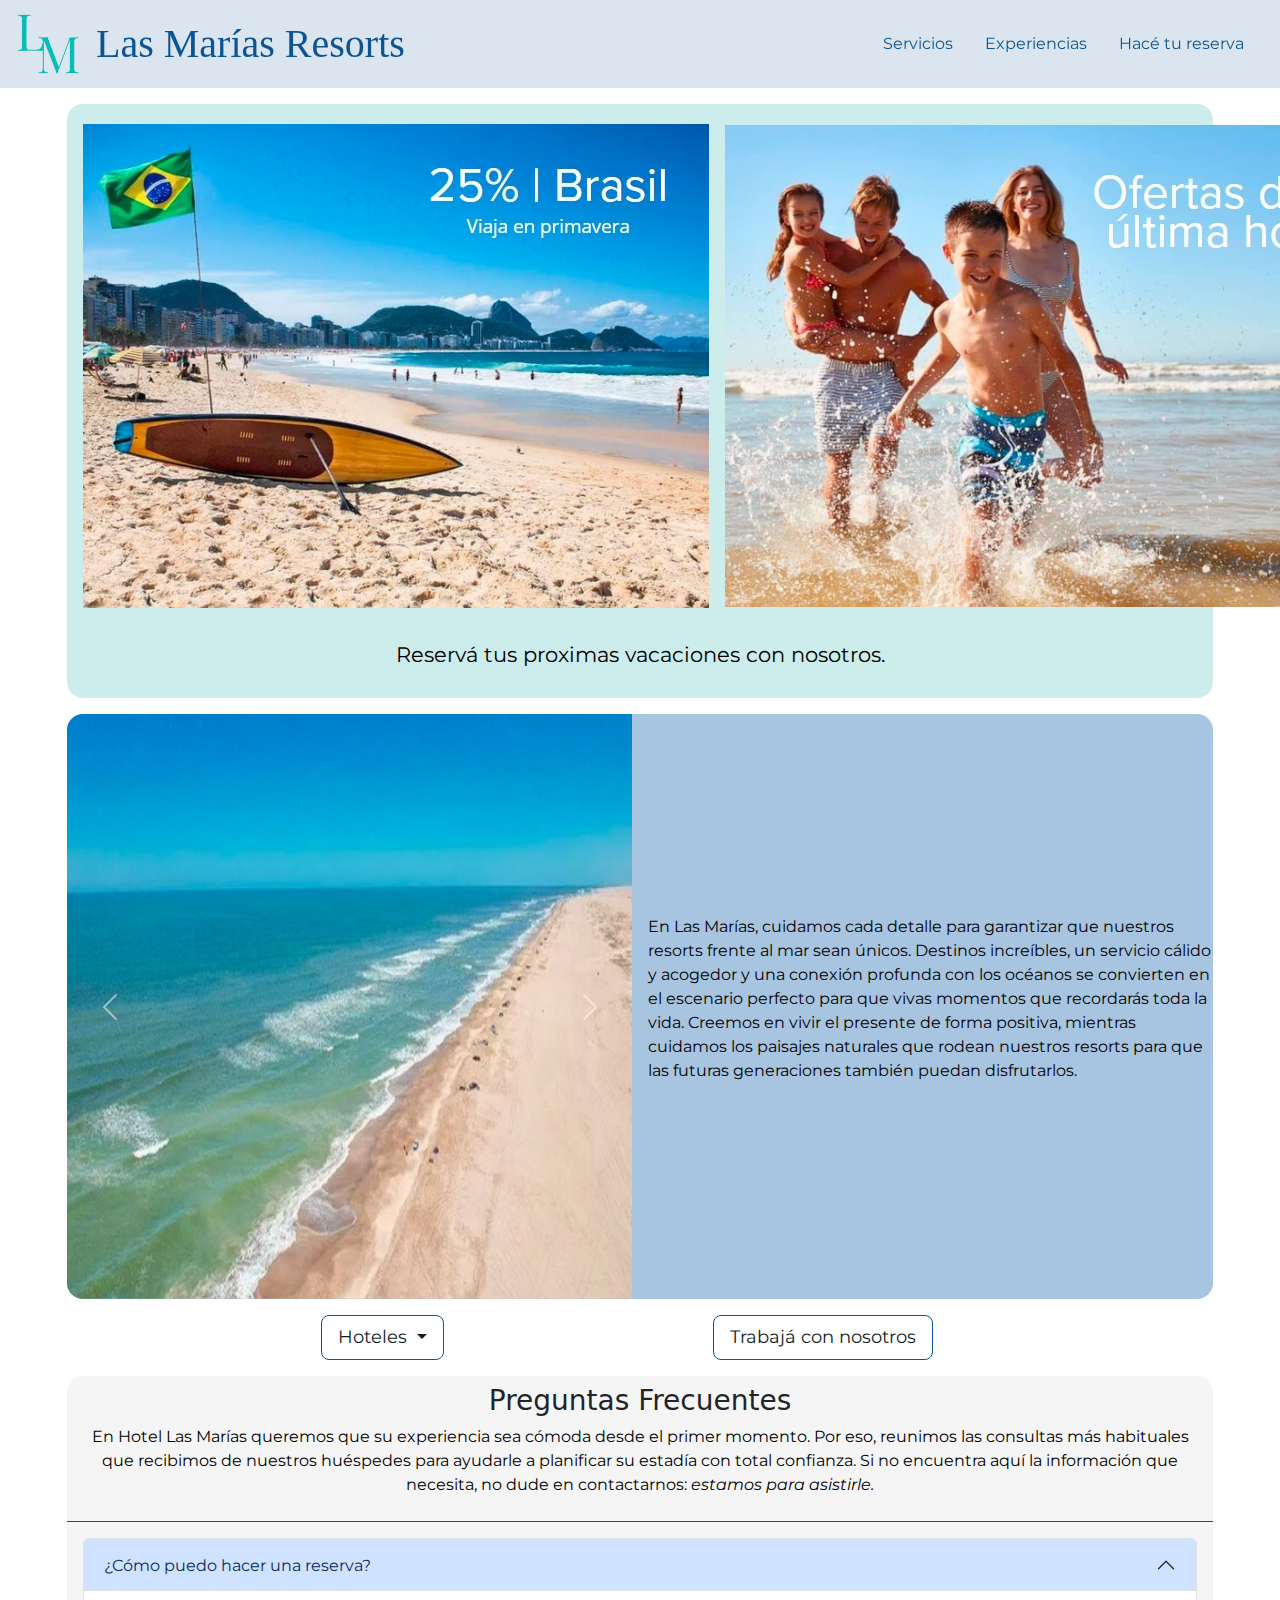
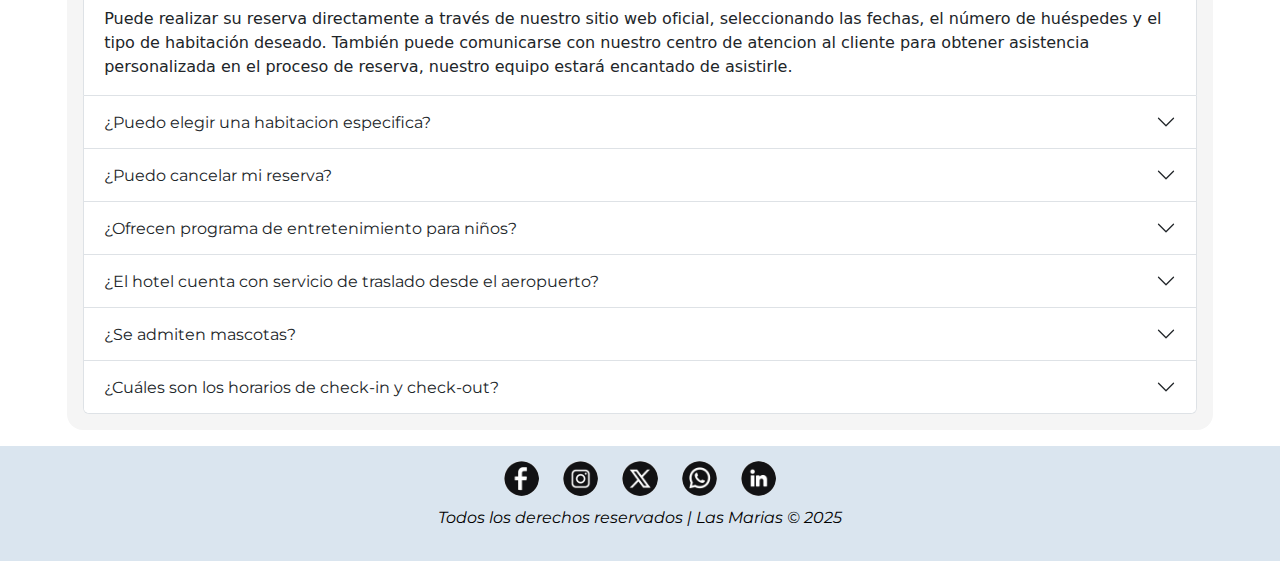
<file: index.html>
<!DOCTYPE html>
<html lang="es-ar">

<head>
    <meta charset="UTF-8">
    <meta name="viewport" content="width=device-width, initial-scale=1.0">

    <!-- Bootstrap desde CDN -->
    <link href="https://cdn.jsdelivr.net/npm/bootstrap@5.3.3/dist/css/bootstrap.min.css" rel="stylesheet"
        integrity="sha384..." crossorigin="anonymous">

    <link rel="stylesheet" href="./styles/styles.css">

    <link rel="shortcut icon" href="./imagenes/logo-las-marias.png" type="image/x-icon">
    <title>Las Marías - Inicio</title>


</head>

<body>
    <header> <!--Logo, Titulo, Navegacion-->

        <div class="elementos-header navbar sticky-top navbar-expand-lg">

            <div class="logo-titulo">
                <a href="../index.html">
                    <img class="logo-hotel navbar-brand" src="./imagenes/logo-las-marias.png" alt="Logo del Hotel"
                        title="Logo del Hotel Las Marías">
                </a>
                <h1 class="titulo-principal">Las Marías Resorts
                </h1>
            </div>

            <nav class=" menu container-fluid">

                <button class=" hamburguesa navbar-toggler" type="button" data-bs-toggle="collapse"
                    data-bs-target="#navbarNavAltMarkup" aria-controls="navbarNavAltMarkup" aria-expanded="false"
                    aria-label="Toggle navigation">
                    <span class="navbar-toggler-icon"></span>
                </button>

                <div class="collapse navbar-collapse stylelint-disable-line" id="navbarNavAltMarkup">
                    <ul class="navbar-nav navegacion-principal">
                        <li class="nav-item">
                            <a class="nav-link" href="./pages/servicios.html">Servicios</a>
                        </li>

                        <li class="nav-item">
                            <a class="nav-link" href="./pages/testimonios.html">Experiencias</a>
                        </li>

                        <li class="nav-item">
                            <a class="nav-link" href="./pages/reserva.html">Hacé tu reserva</a>
                        </li>
                </div>
                </ul>
            </nav>

        </div>
    </header>

    <main>

        <!--Oferta, sobre nosotros, hoteles, trabaja con nosotros, preguntas frecuentes-->

        <!--Oferta-->
        <section class="flash">

            <div class="oferta">
                <a href="./pages/reserva.html">
                    <img class="oF1 ofertaFoto" src="./imagenes/brasiloferta.jpg" alt="oferta brasil"
                        title="Oferta brasil">
                </a>
                <a href="./pages/reserva.html">
                    <img class="oF2 ofertaFoto" src="./imagenes/ultimahora.jpg" alt="oferta flash" title="Oferta flash">
                </a>
                <a href="./pages/reserva.html">
                    <img class="oF3 ofertaFoto" src="./imagenes/marruecosoferta.jpg" alt="oferta marruecos"
                        title="Oferta marruecos">
                </a>
                <a href="./pages/reserva.html">
                    <img class="oF4 ofertaFoto" src="./imagenes/reservaantelacion.jpg" alt="reserva-ahora"
                        title="Reserva con antelacion">
                </a>
            </div>

            <div class="texto-flash">
                <p><a href="./pages/reserva.html">Reservá tus proximas vacaciones con nosotros.</a></p>
            </div>

        </section>


        <!--Carrousel de fotos, sobre nosotros -- DECIDO NO AGREGAR CARROUSEL PORQUE NO SÉ COMO SCROLLEAR-->
        <section class="carrouselNosotros">

            <div class="carousel slide h-100" data-bs-ride="carousel">

                <div class="fotoCarrousel carousel-inner h-100"> <!--carrousel-->
                    <div class="carousel-item active">
                        <img src="./imagenes/carrousel-arg.jpg" class="d-block w-100 foto-carrousel" alt="Argentina"
                            title="Argentina">
                    </div>
                    <div class="carousel-item">
                        <img src="./imagenes/carrousel-bra.jpg" class="d-block w-100  foto-carrousel" alt="Brasil"
                            title="Brasil">
                    </div>
                    <div class="carousel-item">
                        <img src="./imagenes/carrousel-mex.jpg" class="d-block w-100 foto-carrousel" alt="Mexico"
                            title="Mexico">
                    </div>
                    <div class="carousel-item">
                        <img src="./imagenes/carrousel-rd.jpg" class="d-block w-100  foto-carrousel" alt="RD"
                            title="RD">
                    </div>
                    <div class="carousel-item">
                        <img src="./imagenes/carrousel-es.jpg" class="d-block w-100 foto-carrousel" alt="España"
                            title="España">
                    </div>
                    <div class="carousel-item">
                        <img src="./imagenes/carrousel-gre.jpg" class="d-block w-100 foto-carrousel" alt="Grecia"
                            title="Grecia">
                    </div>
                    <div class="carousel-item">
                        <img src="./imagenes/carrousel-marr.jpg" class="d-block w-100 foto-carrousel" alt="Marruecos"
                            title="Marruecos">
                    </div>

                </div>

                <button class="carousel-control-prev" type="button" data-bs-target="#carouselExampleAutoplaying"
                    data-bs-slide="prev">
                    <span class="carousel-control-prev-icon" aria-hidden="true"></span>
                    <span class="visually-hidden">Previous</span>
                </button>
                <button class="carousel-control-next" type="button" data-bs-target="#carouselExampleAutoplaying"
                    data-bs-slide="next">
                    <span class="carousel-control-next-icon" aria-hidden="true"></span>
                    <span class="visually-hidden">Next</span>
                </button>

            </div>

            <div> <!--txt carrousel -->
                <!-- Esto deberia estar a la par de las fotos-->
                <p class="txt-carrousel">En Las Marías, cuidamos cada detalle para garantizar que nuestros resorts
                    frente al mar sean
                    únicos.
                    Destinos increíbles, un servicio cálido y acogedor y una conexión profunda con los océanos se
                    convierten en el escenario perfecto para que vivas momentos que recordarás toda la vida. Creemos
                    en
                    vivir el presente de forma positiva, mientras cuidamos los paisajes naturales que rodean
                    nuestros
                    resorts para que las futuras generaciones también puedan disfrutarlos.
                </p>
            </div>

        </section>


        <!-- Hoteles - Trabajo-->
        <section class="hoteles-trabajo">

            <ul class="nav  nav2"> <!--nav-tabs-->
                <li class="nav-item dropdown dropdown-nav2">
                    <a class="nav-link dropdown-toggle" data-bs-toggle="dropdown" href="#" role="button"
                        aria-expanded="false">
                        Hoteles
                    </a>
                    <ul class="dropdown-menu">
                        <li>
                            <p class="continentes">America</p>
                        </li>
                        <li class="dropdown-item">
                            Argentina
                        </li>
                        <li class="dropdown-item">
                            Brasil
                        </li>
                        <li class="dropdown-item">
                            México
                        </li>
                        <li class="dropdown-item">
                            República Dominicana
                        </li>

                        <li>
                            <hr class="dropdown-divider">
                        </li>

                        <li>
                            <p class="continentes">Europa</p>
                        </li>
                        <li class="dropdown-item">
                            España
                        </li>
                        <li class="dropdown-item">
                            Grecia
                        </li>

                        <li>
                            <hr class="dropdown-divider">
                        </li>

                        <li>
                            <p class="continentes">África</p>
                        </li>
                        <li class="dropdown-item">
                            Marruecos
                        </li>

                        <li>
                            <hr class="dropdown-divider">
                        </li>


                        <li class="dropdown-item ">
                            <a class="dropdown-item boton-dropdown" href="./pages/reserva.html">
                                Reservá ahora
                            </a>
                        </li>

                    </ul>
                </li>


                <li class="nav-item dropdown-nav2">
                    <a class="nav-link " href="./pages/trabajo.html" role="button" aria-expanded="false">
                        Trabajá con nosotros
                    </a>
                </li>


            </ul>
        </section>


        <!--Preguntas frecuentes -- Tambien las podes hacer con summary-->
        <section class="preguntas-frecuentes">
            <div class="pfq-body">
                <h3>Preguntas Frecuentes</h3>
                <p>En Hotel Las Marías queremos que su experiencia sea cómoda desde el primer momento. Por eso,
                    reunimos
                    las consultas más habituales que recibimos de nuestros huéspedes para ayudarle a planificar su
                    estadía con total confianza. Si no encuentra aquí la información que necesita, no dude en
                    contactarnos: <em>estamos para asistirle.</em></p>
            </div>

            <div class="accordion pfq-preguntas">

                <div class="accordion-item ">

                    <h2 class="accordion-header">
                        <button class="accordion-button pregunta-boton" type="button" data-bs-toggle="collapse"
                            data-bs-target="#collapseOne" aria-expanded="true" aria-controls="collapseOne">
                            ¿Cómo puedo hacer una reserva?
                        </button>
                    </h2>

                    <div id="collapseOne" class="accordion-collapse collapse show" data-bs-parent="#accordionExample">

                        <div class="accordion-body">
                            Puede realizar su reserva directamente a través de nuestro sitio web oficial,
                            seleccionando
                            las fechas, el número de huéspedes y el tipo de habitación deseado. También puede
                            comunicarse con nuestro centro de atencion al cliente para obtener asistencia
                            personalizada
                            en el proceso de reserva, nuestro equipo estará encantado de asistirle.
                        </div>

                    </div>
                </div>

                <div class="accordion-item pregunta">
                    <h2 class="accordion-header">
                        <button class="accordion-button collapsed pregunta-boton" type="button"
                            data-bs-toggle="collapse" data-bs-target="#collapseTwo" aria-expanded="false"
                            aria-controls="collapseTwo">
                            ¿Puedo elegir una habitacion especifica?
                        </button>
                    </h2>
                    <div id="collapseTwo" class="accordion-collapse collapse" data-bs-parent="#accordionExample">
                        <div class="accordion-body">
                            Hacemos todo lo posible por satisfacer sus preferencias de habitación (como ubicación,
                            vistas o piso), aunque están sujetas a disponibilidad. Dos semanas antes de su
                            respectiva
                            reserva recibirás un e-mail donde podrás elegir tu habitacion
                            favorita; En el caso de no hacerlo, serás derivado a una habitacion al azar, al momento
                            de
                            hacer tu check-in en el hotel, podrás cambiar de habitacion sin cargo adicional pero
                            sujeto
                            a la disponibilidad.
                        </div>
                    </div>
                </div>

                <div class="accordion-item pregunta">
                    <h2 class="accordion-header">
                        <button class="accordion-button collapsed pregunta-boton" type="button"
                            data-bs-toggle="collapse" data-bs-target="#collapseThree" aria-expanded="false"
                            aria-controls="collapseThree">
                            ¿Puedo cancelar mi reserva?
                        </button>
                    </h2>
                    <div id="collapseThree" class="accordion-collapse collapse" data-bs-parent="#accordionExample">
                        <div class="accordion-body">
                            Sí. Ofrecemos diferentes políticas de cancelación según la tarifa seleccionada. Las
                            reservas
                            flexibles pueden cancelarse sin cargo hasta 48 horas antes del check-in. Le sugerimos
                            revisar los detalles en la confirmación de su reserva o comunicarse con nosotros para
                            asistencia personalizada.
                        </div>
                    </div>
                </div>

                <div class="accordion-item pregunta">
                    <h2 class="accordion-header">
                        <button class="accordion-button collapsed pregunta-boton" type="button"
                            data-bs-toggle="collapse" data-bs-target="#collapseFour" aria-expanded="false"
                            aria-controls="collapseFour">
                            ¿Ofrecen programa de entretenimiento para niños?
                        </button>
                    </h2>
                    <div id="collapseFour" class="accordion-collapse collapse" data-bs-parent="#accordionExample">
                        <div class="accordion-body">
                            Sí, contamos con un completo programa de entretenimiento infantil llamado Mini Club Las
                            Marías, disponible todos los días para niños de 4 a 12 años. Incluye actividades
                            supervisadas, juegos, talleres creativos y shows. Nuestro objetivo es que tanto los
                            niños
                            como los padres disfruten al máximo su estadía.
                        </div>
                    </div>
                </div>

                <div class="accordion-item pregunta">
                    <h2 class="accordion-header">
                        <button class="accordion-button collapsed" type="button" data-bs-toggle="collapse"
                            data-bs-target="#collapseFive" aria-expanded="false" aria-controls="collapseFive">
                            ¿El hotel cuenta con servicio de traslado desde el aeropuerto?
                        </button>
                    </h2>
                    <div id="collapseFive" class="accordion-collapse collapse" data-bs-parent="#accordionExample">
                        <div class="accordion-body">
                            Sí, ofrecemos traslados privados desde y hacia el aeropuerto internacional. Puede
                            agregar
                            este servicio al momento de reservar o solicitándolo con al menos 24 horas de
                            anticipación.
                        </div>
                    </div>
                </div>

                <div class="accordion-item pregunta">
                    <h2 class="accordion-header">
                        <button class="accordion-button collapsed" type="button" data-bs-toggle="collapse"
                            data-bs-target="#collapseSix" aria-expanded="false" aria-controls="collapseSix">
                            ¿Se admiten mascotas?
                        </button>
                    </h2>
                    <div id="collapseSix" class="accordion-collapse collapse" data-bs-parent="#accordionExample">
                        <div class="accordion-body">
                            Amamos a los animales, pero por políticas del hotel y para garantizar el confort de
                            todos
                            nuestros huéspedes, no se permiten mascotas. Solo se hacen excepciones para animales de
                            asistencia debidamente acreditados.
                        </div>
                    </div>
                </div>

                <div class="accordion-item pregunta">
                    <h2 class="accordion-header">
                        <button class="accordion-button collapsed" type="button" data-bs-toggle="collapse"
                            data-bs-target="#collapseSeven" aria-expanded="false" aria-controls="collapseSeven">
                            ¿Cuáles son los horarios de check-in y check-out?
                        </button>
                    </h2>
                    <div id="collapseSeven" class="accordion-collapse collapse" data-bs-parent="#accordionExample">
                        <div class="accordion-body">
                            El check-in está disponible a partir de las 15:00 h y el check-out hasta las 11:00 h.
                            Ofrecemos early check-in y late check-out sujetos a disponibilidad. No dude en
                            consultarnos
                            si desea extender su horario.
                        </div>
                    </div>
                </div>

            </div>
        </section>


    </main>

    <footer>
        <nav>
            <a href="https://www.facebook.com/?locale=es_LA" target="_blank">
                <img src="./imagenes/facebook-footer.jpg" alt="Enlace a Facebook">
            </a>
            <a href="https://www.instagram.com/" target="_blank">
                <img src="./imagenes/instagram-footer.jpg" alt="Enlace a Instagram">
            </a>
            <a href="https://x.com/" target="_blank">
                <img src="./imagenes/x-footer.jpg" alt="Enlace a X">
            </a>
            <a href="https://web.whatsapp.com/" target="_blank">
                <img src="./imagenes/whatsapp-footer.jpg" alt="Enlace a Whatsapp">
            </a>
            <a href="https://ar.linkedin.com/" target="_blank">
                <img src="./imagenes/linkedin-footer.jpg" alt="">
            </a>
        </nav>
        <p>Todos los derechos reservados | Las Marias © 2025</p>
    </footer>

    <script src="https://cdn.jsdelivr.net/npm/bootstrap@5.3.7/dist/js/bootstrap.bundle.min.js"
        integrity="sha384-ndDqU0Gzau9qJ1lfW4pNLlhNTkCfHzAVBReH9diLvGRem5+R9g2FzA8ZGN954O5Q"
        crossorigin="anonymous"></script>

</body>

</html>
</file>
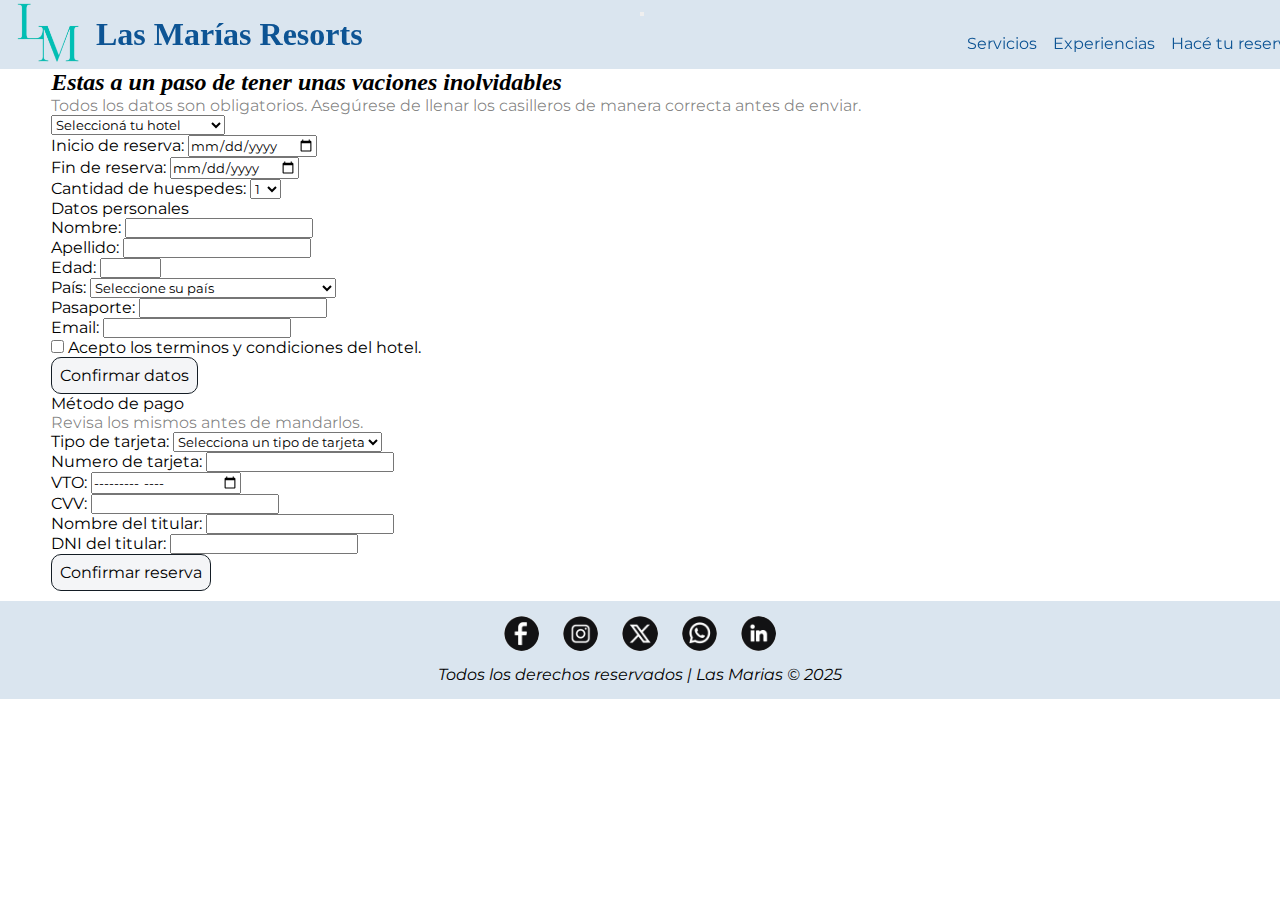
<file: pages/reserva.html>
<!DOCTYPE html>
<html lang="es-ar">

<head>
    <meta charset="UTF-8">
    <meta name="viewport" content="width=device-width, initial-scale=1.0">

    <link href="https://cdn.jsdelivr.net/npm/bootstrap@5.3.7/dist/css/bootstrap.min.css" rel="stylesheet"
        integrity="sha384-LN+7fdVzj6u52u30Kp6M/trliBMCMKTyK833zpbD+pXdCLuTusPj697FH4R/5mcr" crossorigin="anonymous">

    <link rel="stylesheet" href="../styles/styles.css">
    <link rel="shortcut icon" href="../imagenes/logo-las-marias.png" type="image/x-icon">
    <title>Las Marías - Trabajo</title>
</head>

<body>
    <header> <!--Logo, Titulo, Navegacion-->

        <div class="elementos-header navbar sticky-top navbar-expand-lg">

            <div class="logo-titulo">
                <a href="../index.html">
                    <img class="logo-hotel navbar-brand" src="../imagenes/logo-las-marias.png" alt="Logo del Hotel"
                        title="Logo del Hotel Las Marías">
                </a>
                <h1 class="titulo-principal">Las Marías Resorts
                </h1>
            </div>

            <nav class=" menu container-fluid">

                <button class=" hamburguesa navbar-toggler" type="button" data-bs-toggle="collapse"
                    data-bs-target="#navbarNavAltMarkup" aria-controls="navbarNavAltMarkup" aria-expanded="false"
                    aria-label="Toggle navigation">
                    <span class="navbar-toggler-icon"></span>
                </button>

                <div class="collapse navbar-collapse stylelint-disable-line" id="navbarNavAltMarkup">
                    <ul class="navbar-nav navegacion-principal">
                        <li class="nav-item">
                            <a class="nav-link" href="./servicios.html">Servicios</a>
                        </li>

                        <li class="nav-item">
                            <a class="nav-link" href="./testimonios.html">Experiencias</a>
                        </li>

                        <li class="nav-item">
                            <a class="nav-link" href="./reserva.html">Hacé tu reserva</a>
                        </li>
                </div>
                </ul>
            </nav>

        </div>
    </header>

    <main>
        <section class="reserva">

            <div class="header-reserva">
                <h2>
                    <em>Estas a un paso de tener unas vaciones inolvidables</em>
                </h2>

                <p style="color: rgba(0, 0, 0, 0.493)">
                    Todos los datos son obligatorios. Asegúrese de llenar los casilleros de manera correcta antes de enviar.
                </p>
            </div>

            <!--En action va submit pero si pongo se rompe porque no sube a nignun lado-->
            <div class="primer-formulario">

                <form action="" method="">
                    <div class="formulario--reserva">

                        <div class="elemento-primer-form">
                            <select name="hotel" required>
                                <option value="" disabled selected>Seleccioná tu hotel</option>
                                <option value="1">Argentina</option>
                                <option value="2">Brasil</option>
                                <option value="3">México</option>
                                <option value="4">República Dominicana</option>
                                <option value="5">España</option>
                                <option value="6">Grecia</option>
                                <option value="7">Marruecos</option>
                            </select>
                        </div>


                        <div class="elemento-primer-form">
                            <label for="inicioreserva">Inicio de reserva:</label>
                            <input type="date" name="inicioreserva" id="inicioreserva" required>
                        </div>


                        <div class="elemento-primer-form">
                            <label for="finreserva">Fin de reserva:</label>
                            <input type="date" name="finreserva" id="finreserva" required>
                        </div>

                        <div class="elemento-primer-form">
                            <label for="cantidad-huesped">Cantidad de huespedes: </label>
                            <select name="cantidad-huesped" id="cantidad-huesped">
                                <option value="1">1</option>
                                <option value="2">2</option>
                                <option value="3">3</option>
                                <option value="4">4</option>
                            </select>
                        </div>

                    </div>

                </form>

            </div>


            <!--DATOS-->

            <section class="datos-pago">

                <div class="datos-personales">

                    <p class="parrafo-reserva--seccion">Datos personales</p>

                    <form action="">

                        <div>
                            <div class="datos--items">
                                <label for="nombre">Nombre: </label>
                                <input type="text" name="nombre" id="nombre" required>
                            </div>


                            <div class="datos--items">
                                <label for="apellido">Apellido: </label>
                                <input type="text" name="apellido" id="apellido" required>
                            </div>



                            <div class="datos--items">
                                <label for="edad">Edad: </label>
                                <input type="number" name="edad" id="edad" min="0" max="100" required>
                            </div>

                            <div class="datos--items">
                                <label for="pais">País: </label>
                                <select name="pais" id="pais" required>
                                    <option value="">Seleccione su país</option>
                                    <option value="AF">Afganistán</option>
                                    <option value="AL">Albania</option>
                                    <option value="DE">Alemania</option>
                                    <option value="AD">Andorra</option>
                                    <option value="AO">Angola</option>
                                    <option value="AI">Anguila</option>
                                    <option value="AQ">Antártida</option>
                                    <option value="AG">Antigua y Barbuda</option>
                                    <option value="SA">Arabia Saudita</option>
                                    <option value="DZ">Argelia</option>
                                    <option value="AR">Argentina</option>
                                    <option value="AM">Armenia</option>
                                    <option value="AW">Aruba</option>
                                    <option value="AU">Australia</option>
                                    <option value="AT">Austria</option>
                                    <option value="AZ">Azerbaiyán</option>
                                    <option value="BS">Bahamas</option>
                                    <option value="BD">Bangladés</option>
                                    <option value="BB">Barbados</option>
                                    <option value="BH">Baréin</option>
                                    <option value="BE">Bélgica</option>
                                    <option value="BZ">Belice</option>
                                    <option value="BJ">Benín</option>
                                    <option value="BY">Bielorrusia</option>
                                    <option value="MM">Birmania</option>
                                    <option value="BO">Bolivia</option>
                                    <option value="BA">Bosnia y Herzegovina</option>
                                    <option value="BW">Botsuana</option>
                                    <option value="BR">Brasil</option>
                                    <option value="BN">Brunéi</option>
                                    <option value="BG">Bulgaria</option>
                                    <option value="BF">Burkina Faso</option>
                                    <option value="BI">Burundi</option>
                                    <option value="BT">Bután</option>
                                    <option value="CV">Cabo Verde</option>
                                    <option value="KH">Camboya</option>
                                    <option value="CM">Camerún</option>
                                    <option value="CA">Canadá</option>
                                    <option value="QA">Catar</option>
                                    <option value="TD">Chad</option>
                                    <option value="CL">Chile</option>
                                    <option value="CN">China</option>
                                    <option value="CY">Chipre</option>
                                    <option value="VA">Ciudad del Vaticano</option>
                                    <option value="CO">Colombia</option>
                                    <option value="KM">Comoras</option>
                                    <option value="KP">Corea del Norte</option>
                                    <option value="KR">Corea del Sur</option>
                                    <option value="CI">Costa de Marfil</option>
                                    <option value="CR">Costa Rica</option>
                                    <option value="HR">Croacia</option>
                                    <option value="CU">Cuba</option>
                                    <option value="DK">Dinamarca</option>
                                    <option value="DM">Dominica</option>
                                    <option value="EC">Ecuador</option>
                                    <option value="EG">Egipto</option>
                                    <option value="SV">El Salvador</option>
                                    <option value="AE">Emiratos Árabes Unidos</option>
                                    <option value="ER">Eritrea</option>
                                    <option value="SK">Eslovaquia</option>
                                    <option value="SI">Eslovenia</option>
                                    <option value="ES">España</option>
                                    <option value="US">Estados Unidos</option>
                                    <option value="EE">Estonia</option>
                                    <option value="ET">Etiopía</option>
                                    <option value="PH">Filipinas</option>
                                    <option value="FI">Finlandia</option>
                                    <option value="FR">Francia</option>
                                    <option value="GA">Gabón</option>
                                    <option value="GM">Gambia</option>
                                    <option value="GE">Georgia</option>
                                    <option value="GH">Ghana</option>
                                    <option value="GI">Gibraltar</option>
                                    <option value="GD">Granada</option>
                                    <option value="GR">Grecia</option>
                                    <option value="GL">Groenlandia</option>
                                    <option value="GT">Guatemala</option>
                                    <option value="GN">Guinea</option>
                                    <option value="GQ">Guinea Ecuatorial</option>
                                    <option value="GW">Guinea-Bisáu</option>
                                    <option value="GY">Guyana</option>
                                    <option value="HT">Haití</option>
                                    <option value="HN">Honduras</option>
                                    <option value="HU">Hungría</option>
                                    <option value="IN">India</option>
                                    <option value="ID">Indonesia</option>
                                    <option value="IQ">Irak</option>
                                    <option value="IR">Irán</option>
                                    <option value="IE">Irlanda</option>
                                    <option value="IS">Islandia</option>
                                    <option value="IL">Israel</option>
                                    <option value="IT">Italia</option>
                                    <option value="JM">Jamaica</option>
                                    <option value="JP">Japón</option>
                                    <option value="JO">Jordania</option>
                                    <option value="KZ">Kazajistán</option>
                                    <option value="KE">Kenia</option>
                                    <option value="KG">Kirguistán</option>
                                    <option value="KI">Kiribati</option>
                                    <option value="KW">Kuwait</option>
                                    <option value="LA">Laos</option>
                                    <option value="LS">Lesoto</option>
                                    <option value="LV">Letonia</option>
                                    <option value="LB">Líbano</option>
                                    <option value="LR">Liberia</option>
                                    <option value="LY">Libia</option>
                                    <option value="LI">Liechtenstein</option>
                                    <option value="LT">Lituania</option>
                                    <option value="LU">Luxemburgo</option>
                                    <option value="MK">Macedonia del Norte</option>
                                    <option value="MG">Madagascar</option>
                                    <option value="MY">Malasia</option>
                                    <option value="MW">Malaui</option>
                                    <option value="MV">Maldivas</option>
                                    <option value="ML">Malí</option>
                                    <option value="MT">Malta</option>
                                    <option value="MA">Marruecos</option>
                                    <option value="MU">Mauricio</option>
                                    <option value="MR">Mauritania</option>
                                    <option value="MX">México</option>
                                    <option value="FM">Micronesia</option>
                                    <option value="MD">Moldavia</option>
                                    <option value="MC">Mónaco</option>
                                    <option value="MN">Mongolia</option>
                                    <option value="ME">Montenegro</option>
                                    <option value="MZ">Mozambique</option>
                                    <option value="NA">Namibia</option>
                                    <option value="NR">Nauru</option>
                                    <option value="NP">Nepal</option>
                                    <option value="NI">Nicaragua</option>
                                    <option value="NE">Níger</option>
                                    <option value="NG">Nigeria</option>
                                    <option value="NO">Noruega</option>
                                    <option value="NZ">Nueva Zelanda</option>
                                    <option value="OM">Omán</option>
                                    <option value="NL">Países Bajos</option>
                                    <option value="PK">Pakistán</option>
                                    <option value="PW">Palaos</option>
                                    <option value="PA">Panamá</option>
                                    <option value="PG">Papúa Nueva Guinea</option>
                                    <option value="PY">Paraguay</option>
                                    <option value="PE">Perú</option>
                                    <option value="PL">Polonia</option>
                                    <option value="PT">Portugal</option>
                                    <option value="GB">Reino Unido</option>
                                    <option value="CF">República Centroafricana</option>
                                    <option value="CZ">República Checa</option>
                                    <option value="CG">República del Congo</option>
                                    <option value="CD">República Democrática del Congo</option>
                                    <option value="DO">República Dominicana</option>
                                    <option value="RW">Ruanda</option>
                                    <option value="RO">Rumanía</option>
                                    <option value="RU">Rusia</option>
                                    <option value="WS">Samoa</option>
                                    <option value="KN">San Cristóbal y Nieves</option>
                                    <option value="SM">San Marino</option>
                                    <option value="VC">San Vicente y las Granadinas</option>
                                    <option value="SH">Santa Elena</option>
                                    <option value="LC">Santa Lucía</option>
                                    <option value="ST">Santo Tomé y Príncipe</option>
                                    <option value="SN">Senegal</option>
                                    <option value="RS">Serbia</option>
                                    <option value="SC">Seychelles</option>
                                    <option value="SL">Sierra Leona</option>
                                    <option value="SG">Singapur</option>
                                    <option value="SY">Siria</option>
                                    <option value="SO">Somalia</option>
                                    <option value="LK">Sri Lanka</option>
                                    <option value="SZ">Suazilandia</option>
                                    <option value="ZA">Sudáfrica</option>
                                    <option value="SD">Sudán</option>
                                    <option value="SS">Sudán del Sur</option>
                                    <option value="SE">Suecia</option>
                                    <option value="CH">Suiza</option>
                                    <option value="SR">Surinam</option>
                                    <option value="TH">Tailandia</option>
                                    <option value="TW">Taiwán</option>
                                    <option value="TZ">Tanzania</option>
                                    <option value="TJ">Tayikistán</option>
                                    <option value="TL">Timor Oriental</option>
                                    <option value="TG">Togo</option>
                                    <option value="TO">Tonga</option>
                                    <option value="TT">Trinidad y Tobago</option>
                                    <option value="TN">Túnez</option>
                                    <option value="TM">Turkmenistán</option>
                                    <option value="TR">Turquía</option>
                                    <option value="TV">Tuvalu</option>
                                    <option value="UA">Ucrania</option>
                                    <option value="UG">Uganda</option>
                                    <option value="UY">Uruguay</option>
                                    <option value="UZ">Uzbekistán</option>
                                    <option value="VU">Vanuatu</option>
                                    <option value="VE">Venezuela</option>
                                    <option value="VN">Vietnam</option>
                                    <option value="YE">Yemen</option>
                                    <option value="DJ">Yibuti</option>
                                    <option value="ZM">Zambia</option>
                                    <option value="ZW">Zimbabue</option>


                                </select>
                            </div>

                            <div class="datos--items">
                                <label for="pasaporte">Pasaporte: </label>
                                <input type="text" name="pasaporte" id="pasaporte" required>
                            </div>

                            <div class="datos--items">
                                <label for="email">Email: </label>
                                <input type="email" name="email" id="email" required>
                            </div>


                        </div>

                        <div class="terminos-condiciones">
                            <input type="checkbox" id="terminos" required>
                            <label for="terminos">Acepto los terminos y condiciones del hotel.</label>
                        </div>

                        <div class="datos--boton">
                            <button class="confirmacion button">
                                Confirmar datos
                            </button>
                        </div>

                    </form>
                </div>


                <!--PAGO-->
                <div class="pago">
                    <p class="parrafo-reserva--seccion">Método de pago</p>
                    <p style="color: rgba(0, 0, 0, 0.493)">Revisa los mismos antes de mandarlos.</p>

                    <form action="">
                        <div>
                            <div class="datos--items">
                                <label for="tarjeta">Tipo de tarjeta:</label>
                                <select name="tarjeta" id="tarjeta" required>
                                    <option value="" disabled selected>Selecciona un tipo de tarjeta</option>
                                    <option value="credito">Crédito</option>
                                    <option value="debito">Débito</option>
                                </select>
                            </div>


                            <div class="datos--items">
                                <label for="numerotarjeta">Numero de tarjeta:</label>
                                <input type="number" name="numerotarjeta" id="numerotarjeta" required>
                            </div>



                            <div class="datos--items">
                                <label for="vencimiento">VTO:</label>
                                <input type="month" name="vencimiento" id="vencimiento" required>
                            </div>



                            <div class="datos--items">
                                <label for="cvv">CVV:</label>
                                <input type="text" name="cvv" id="cvv" maxlength="4" inputmode="numeric" required>
                            </div>



                            <div class="datos--items">
                                <label for="nombre">Nombre del titular:</label>
                                <input class type="text" name="nombreTitular" id="nombreTitular" required>
                            </div>

                            <div class="datos--items">
                                <label for="dni-titular">DNI del titular:</label>
                                <input class type="number" name="dni-titular" id="dni-titular" required>
                            </div>

                        </div>

                        <div class="datos--boton">
                            <input class="button confirmacion " type="button" name="boton-alerta-confirmacion"
                                id="boton-alerta-confirmacion"
                                onclick="alert('Tu reserva fue realizada con éxito, por email reibirás las actualizaciones de tu reserva. Te esperamos!')"
                                value="Confirmar reserva">
                        </div>
                    </form>
                </div>

            </section>

        </section>
    </main>

    <footer>
        <nav>
            <a href="https://www.facebook.com/?locale=es_LA" target="_blank">
                <img src="../imagenes/facebook-footer.jpg" alt="Enlace a Facebook">
            </a>
            <a href="https://www.instagram.com/" target="_blank">
                <img src="../imagenes/instagram-footer.jpg" alt="Enlace a Instagram">
            </a>
            <a href="https://x.com/" target="_blank">
                <img src="../imagenes/x-footer.jpg" alt="Enlace a X">
            </a>
            <a href="https://web.whatsapp.com/" target="_blank">
                <img src="../imagenes/whatsapp-footer.jpg" alt="Enlace a Whatsapp">
            </a>
            <a href="https://ar.linkedin.com/" target="_blank">
                <img src="../imagenes/linkedin-footer.jpg" alt="">
            </a>
        </nav>
        <p>Todos los derechos reservados | Las Marias © 2025</p>
    </footer>

    <script src="https://cdn.jsdelivr.net/npm/bootstrap@5.3.7/dist/js/bootstrap.bundle.min.js"
        integrity="sha384-ndDqU0Gzau9qJ1lfW4pNLlhNTkCfHzAVBReH9diLvGRem5+R9g2FzA8ZGN954O5Q"
        crossorigin="anonymous"></script>

</body>

</html>
</file>
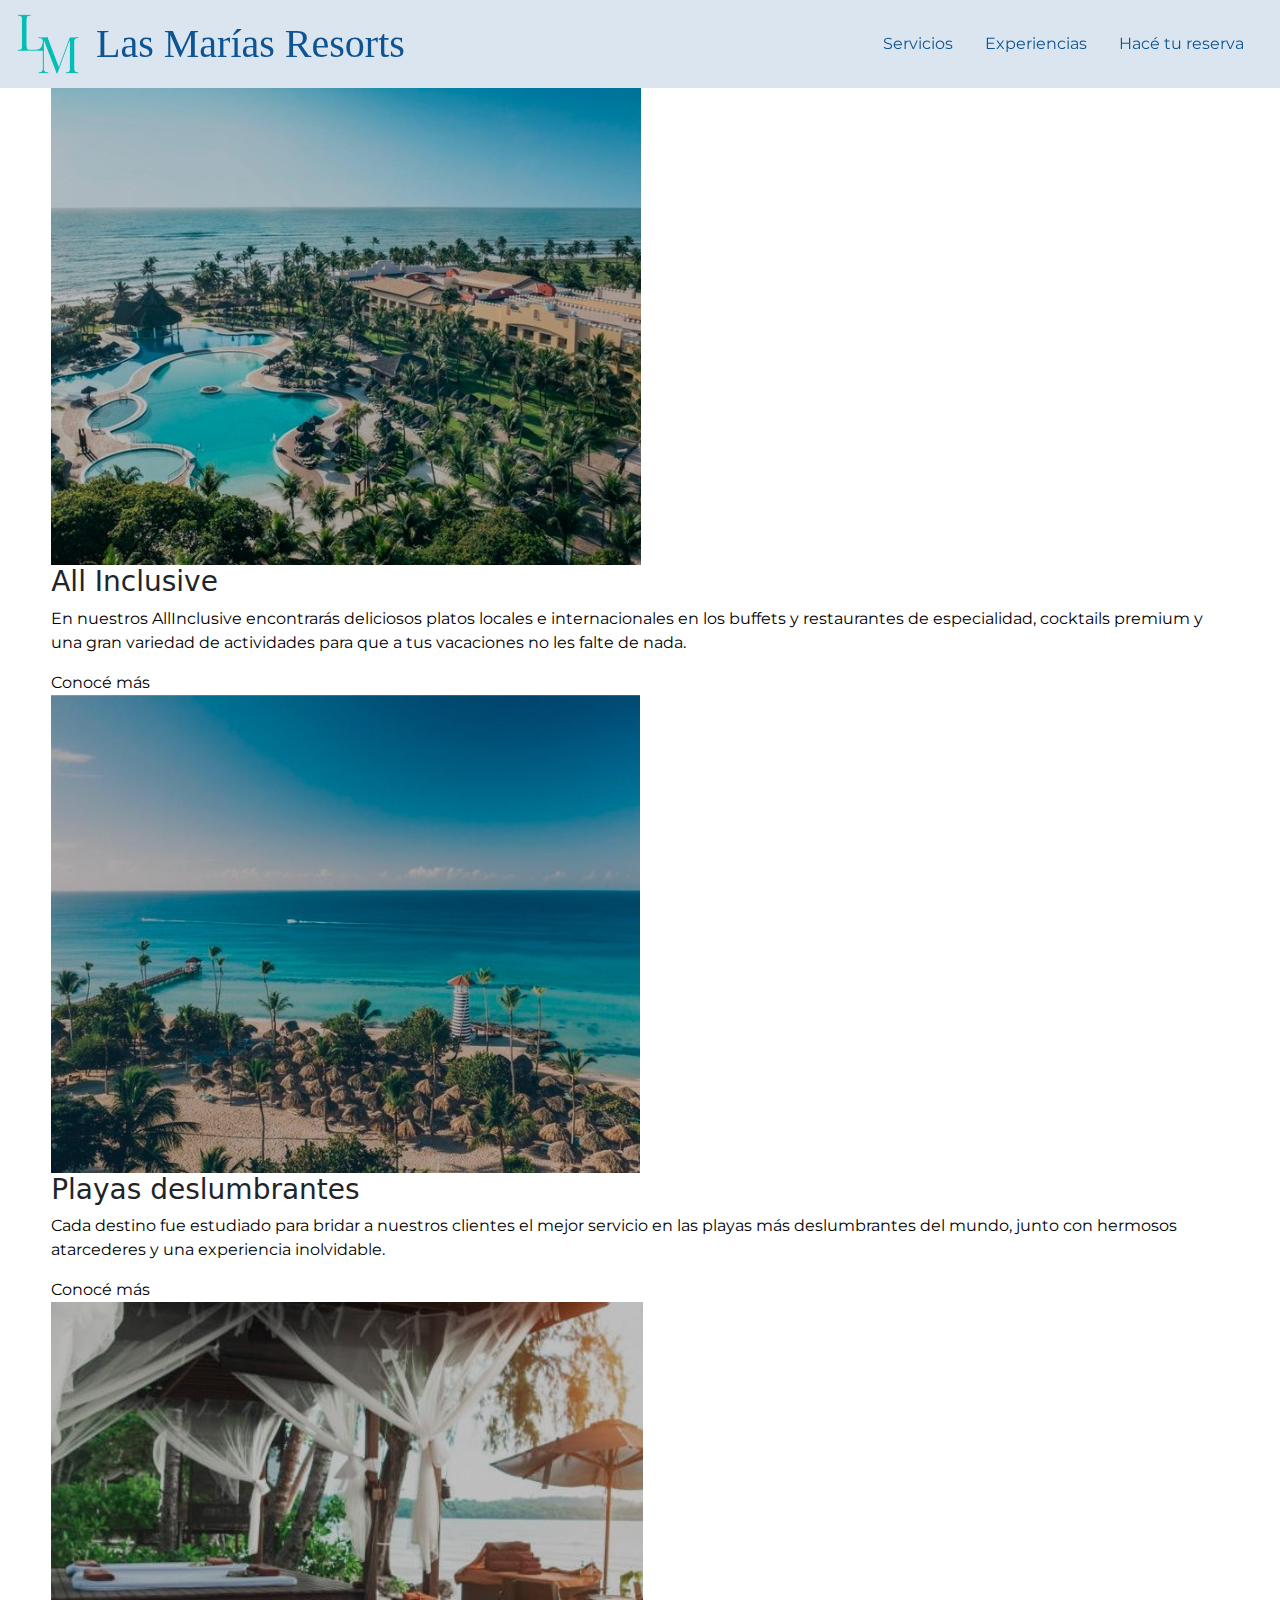
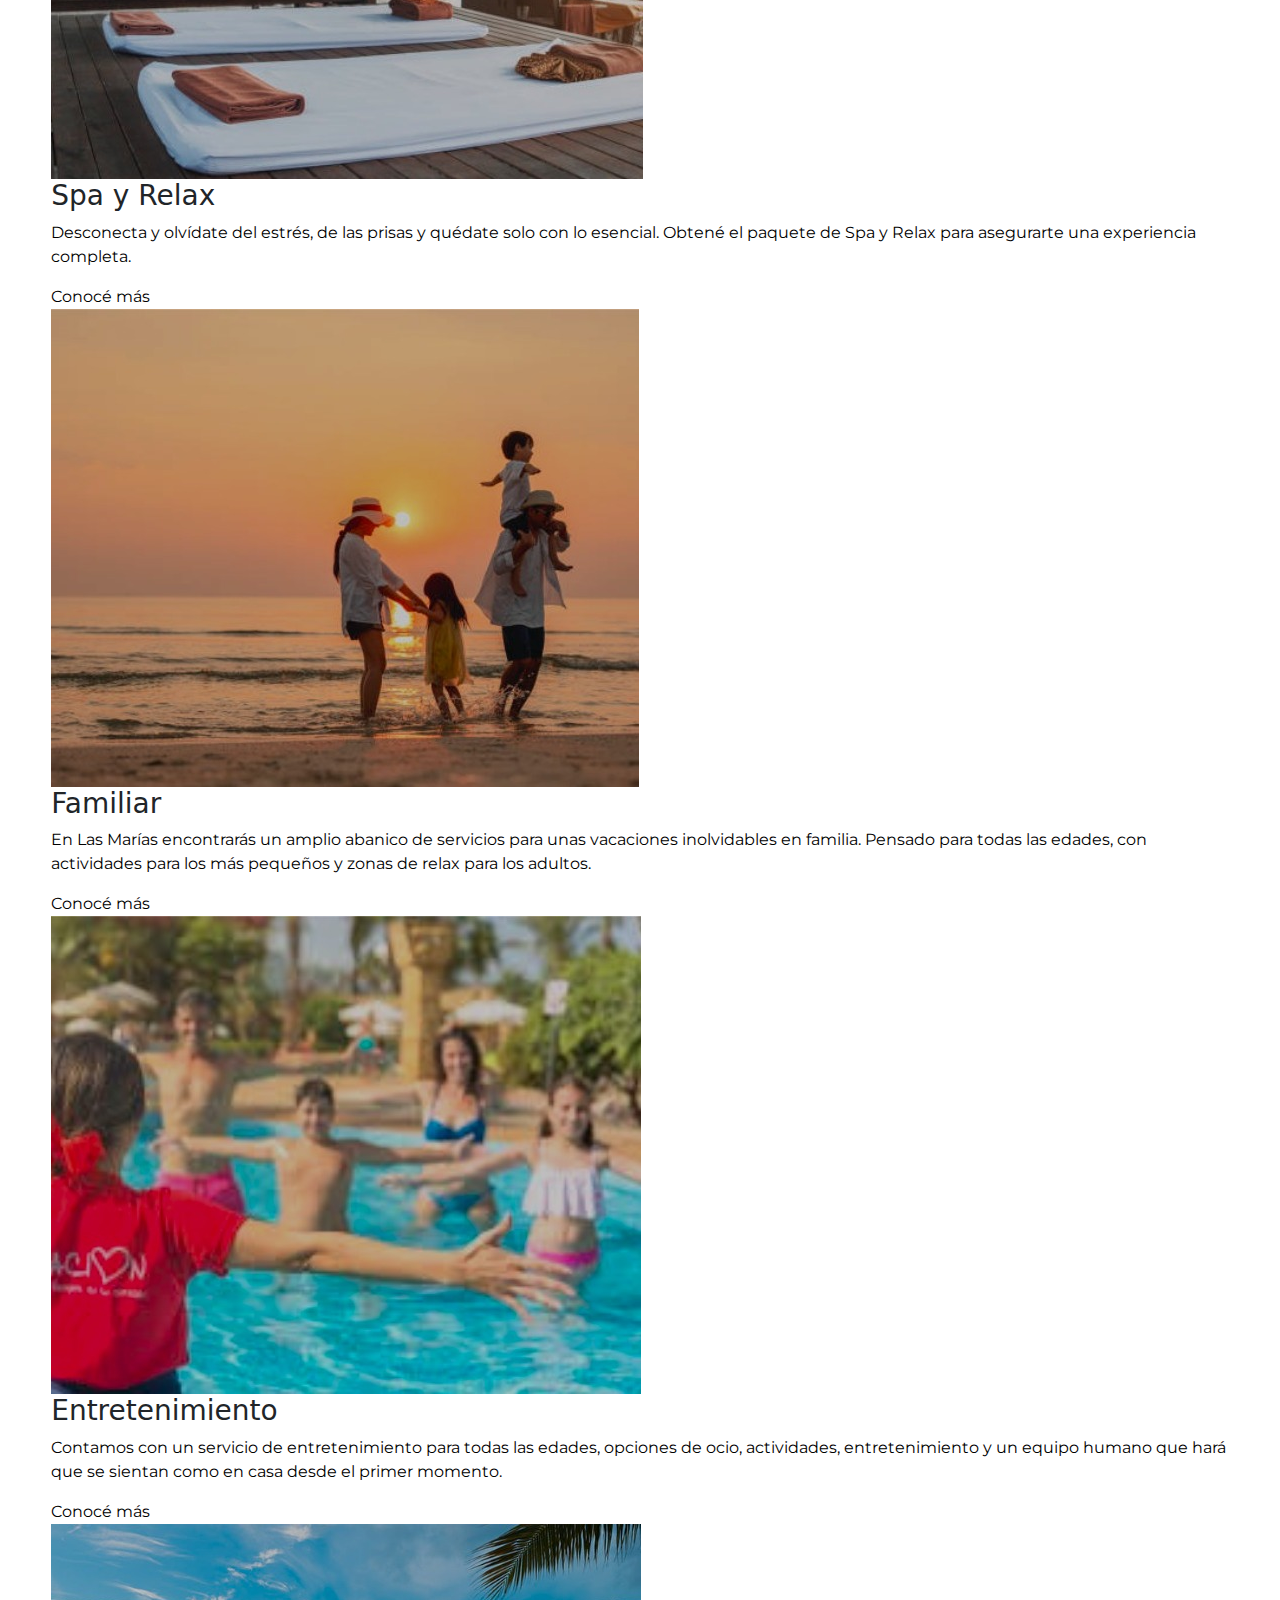
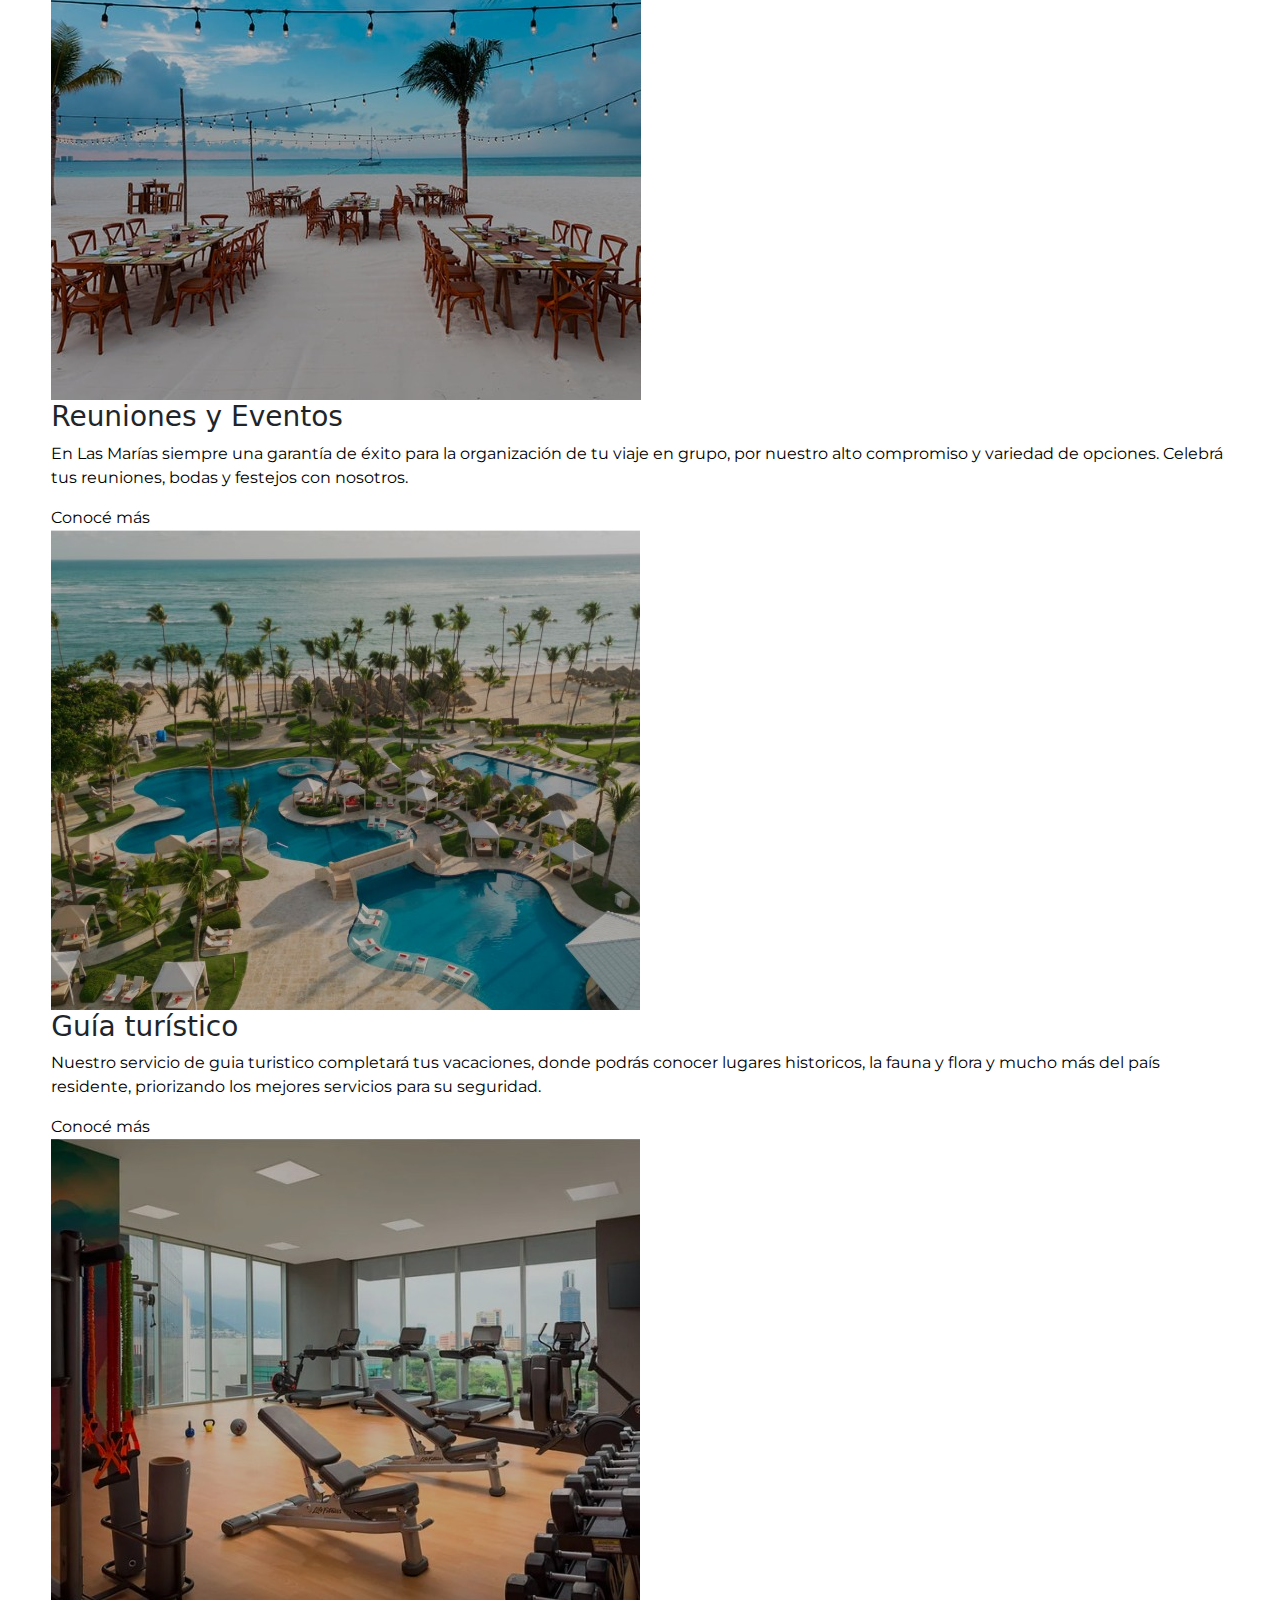
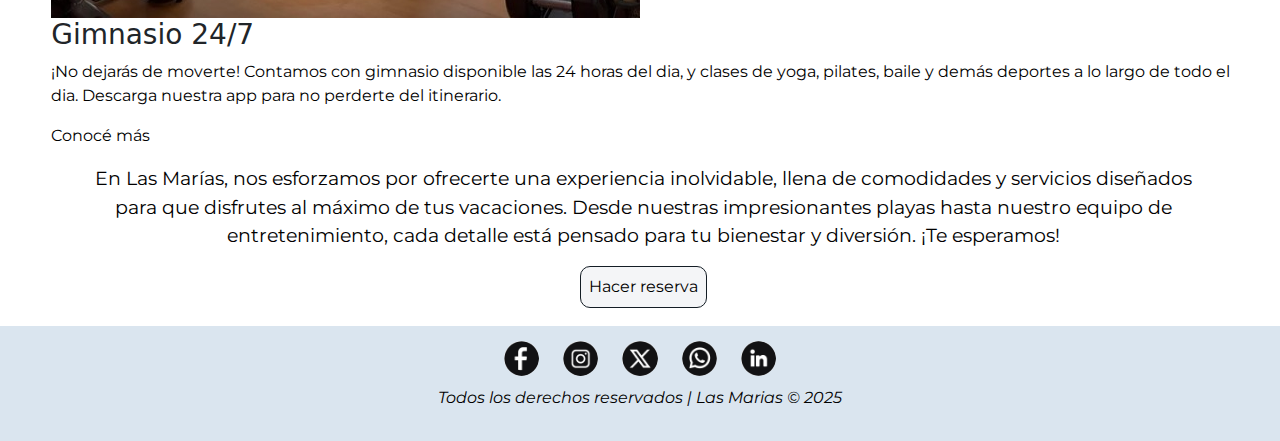
<file: pages/servicios.html>
<!DOCTYPE html>
<html lang="es-ar">

<head>
    <meta charset="UTF-8">
    <meta name="viewport" content="width=device-width, initial-scale=1.0">

   <link href="https://cdn.jsdelivr.net/npm/bootstrap@5.3.3/dist/css/bootstrap.min.css" rel="stylesheet" integrity="sha384..." crossorigin="anonymous">

    <link rel="stylesheet" href="../styles/styles.css">

    <link rel="shortcut icon" href="../imagenes/logoLM.png" type="image/x-icon">
    <title>Las Marías - Servicio</title>



</head>

<body>
    <header> <!--Logo, Titulo, Navegacion-->

        <div class="elementos-header navbar sticky-top navbar-expand-lg">

            <div class="logo-titulo">
                <a href="../index.html">
                    <img class="logo-hotel navbar-brand" src="../imagenes/logoLM.png" alt="Logo del Hotel"
                        title="Logo del Hotel Las Marías">
                </a>
                <h1 class="titulo-principal">Las Marías Resorts
                </h1>
            </div>

            <nav class=" menu container-fluid">

                <button class=" hamburguesa navbar-toggler" type="button" data-bs-toggle="collapse"
                    data-bs-target="#navbarNavAltMarkup" aria-controls="navbarNavAltMarkup" aria-expanded="false"
                    aria-label="Toggle navigation">
                    <span class="navbar-toggler-icon"></span>
                </button>

                <div class="collapse navbar-collapse stylelint-disable-line" id="navbarNavAltMarkup">
                    <ul class="navbar-nav navegacion-principal">
                        <li class="nav-item">
                            <a class="nav-link" href="./servicios.html">Servicios</a>
                        </li>

                        <li class="nav-item">
                            <a class="nav-link" href="./testimonios.html">Experiencias</a>
                        </li>

                        <li class="nav-item">
                            <a class="nav-link" href="./reserva.html">Hacé tu reserva</a>
                        </li>
                </div>
                </ul>
            </nav>

        </div>
    </header>

    <!--ReunionesEventos, Guia de viaje, AllInclusive, familiar, gim 24/7, equipo de entretenimineto, spa y relax, playas deslumbrantes-->
    <main>
        <section class="servicios--tarjetas">
            <div class="tarjeta">
                <div class="cuerpo front">
                    <img src="../imagenes/allinclusive.jpg" alt="reuniones">
                    <h3>All Inclusive</h3>
                </div>

                <div class="cuerpo back">
                    <p>
                        En nuestros AllInclusive encontrarás deliciosos platos locales e internacionales en los buffets
                        y restaurantes de especialidad, cocktails premium y una gran variedad de actividades para que a
                        tus vacaciones no les falte de nada.
                    </p>
                    <div class="link">
                        <a href="#">Conocé más</a>
                    </div>
                </div>
            </div>

            <div class="tarjeta">
                <div class="cuerpo front">
                    <img src="../imagenes/playadeslumbrante.jpg" alt="playadeslumbrantes">
                    <h3>Playas deslumbrantes</h3>
                </div>

                <div class="cuerpo back">
                    <p>
                        Cada destino fue estudiado para bridar a nuestros clientes el mejor servicio en las playas más
                        deslumbrantes del mundo, junto con hermosos atarcederes y una experiencia inolvidable.
                    </p>
                    <div class="link">
                        <a href="#">Conocé más</a>
                    </div>
                </div>
            </div>

            <div class="tarjeta">
                <div class="cuerpo front">
                    <img src="../imagenes/spa.jpg" alt="spa">
                    <h3>Spa y Relax</h3>
                </div>

                <div class="cuerpo back">
                    <p>
                        Desconecta y olvídate del estrés, de las prisas y quédate solo con lo esencial. Obtené el
                        paquete de Spa y Relax para asegurarte una experiencia completa.
                    </p>
                    <div class="link">
                        <a href="#">Conocé más</a>
                    </div>
                </div>
            </div>

            <div class="tarjeta">
                <div class="cuerpo front">
                    <img src="../imagenes/familia.jpg" alt="familiar">
                    <h3>Familiar</h3>
                </div>

                <div class="cuerpo back">
                    <p>
                        En Las Marías encontrarás un amplio abanico de servicios para unas vacaciones inolvidables en
                        familia. Pensado para todas las edades, con actividades para los más pequeños y zonas de relax
                        para los adultos.
                    </p>
                    <div class="link">
                        <a href="#">Conocé más</a>
                    </div>
                </div>
            </div>

            <div class="tarjeta">
                <div class="cuerpo front">
                    <img src="../imagenes/animacion.jpg" alt="entretenimiento">
                    <h3>Entretenimiento</h3>
                </div>

                <div class="cuerpo back">
                    <p>
                        Contamos con un servicio de entretenimiento para todas las edades, opciones de ocio,
                        actividades, entretenimiento y un equipo humano que hará que se sientan como en casa desde el
                        primer momento.
                    </p>
                    <div class="link">
                        <a href="#">Conocé más</a>
                    </div>
                </div>
            </div>

            <div class="tarjeta">
                <div class="cuerpo front">
                    <img src="../imagenes/reunion.jpg" alt="reuniones">
                    <h3>Reuniones y Eventos</h3>
                </div>

                <div class="cuerpo back">
                    <p>
                        En Las Marías siempre una garantía de éxito para la organización de tu viaje en grupo, por
                        nuestro alto compromiso y variedad de opciones. Celebrá tus reuniones, bodas y festejos con
                        nosotros.
                    </p>
                    <div class="link">
                        <a href="#">Conocé más</a>
                    </div>
                </div>
            </div>

            <div class="tarjeta">
                <div class="cuerpo front">
                    <img src="../imagenes/guiaturistico.jpg" alt="reuniones">
                    <h3>Guía turístico</h3>
                </div>

                <div class="cuerpo back">
                    <p>
                        Nuestro servicio de guia turistico completará tus vacaciones, donde podrás conocer lugares
                        historicos, la fauna y flora y mucho más del país residente, priorizando los mejores servicios
                        para su seguridad.
                    </p>
                    <div class="link">
                        <a href="#">Conocé más</a>
                    </div>
                </div>
            </div>

            <div class="tarjeta">
                <div class="cuerpo front">
                    <img src="../imagenes/gim.jpg" alt="reuniones">
                    <h3>Gimnasio 24/7</h3>
                </div>

                <div class="cuerpo back">
                    <p>
                        ¡No dejarás de moverte! Contamos con gimnasio disponible las 24 horas del dia, y clases de yoga,
                        pilates, baile y demás deportes a lo largo de todo el dia. Descarga nuestra app para no perderte
                        del itinerario.
                    </p>
                    <div class="link">
                        <a href="#">Conocé más</a>
                    </div>
                </div>
            </div>

            <div class="descripcion-servicios">
                <p>
                    En Las Marías, nos esforzamos por ofrecerte una experiencia inolvidable, llena de comodidades y
                    servicios
                    diseñados para que disfrutes al máximo de tus vacaciones. Desde nuestras impresionantes playas hasta
                    nuestro
                    equipo de entretenimiento, cada detalle está pensado para tu bienestar y diversión. ¡Te esperamos!
                </p>

                <button class="button servicios-boton">
                    <a href="./reserva.html">Hacer reserva</a>
                </button>
            </div>
        </section>
    </main>

    <footer>
        <nav>
            <a href="https://www.facebook.com/?locale=es_LA" target="_blank">
                <img src="../imagenes/facebookImage.jpg" alt="Enlace a Facebook">
            </a>
            <a href="https://www.instagram.com/" target="_blank">
                <img src="../imagenes/instagramImage.jpg" alt="Enlace a Instagram">
            </a>
            <a href="https://x.com/" target="_blank">
                <img src="../imagenes/XImage.jpg" alt="Enlace a X">
            </a>
            <a href="https://web.whatsapp.com/" target="_blank">
                <img src="../imagenes/whatsappImage.jpg" alt="Enlace a Whatsapp">
            </a>
            <a href="https://ar.linkedin.com/" target="_blank">
                <img src="../imagenes/linkedinImage.jpg" alt="">
            </a>
        </nav>
        <p>Todos los derechos reservados | Las Marias © 2025</p>
    </footer>

    <script src="https://cdn.jsdelivr.net/npm/bootstrap@5.3.7/dist/js/bootstrap.bundle.min.js" integrity="sha384-ndDqU0Gzau9qJ1lfW4pNLlhNTkCfHzAVBReH9diLvGRem5+R9g2FzA8ZGN954O5Q" crossorigin="anonymous"></script>


</body>

</html>
</file>
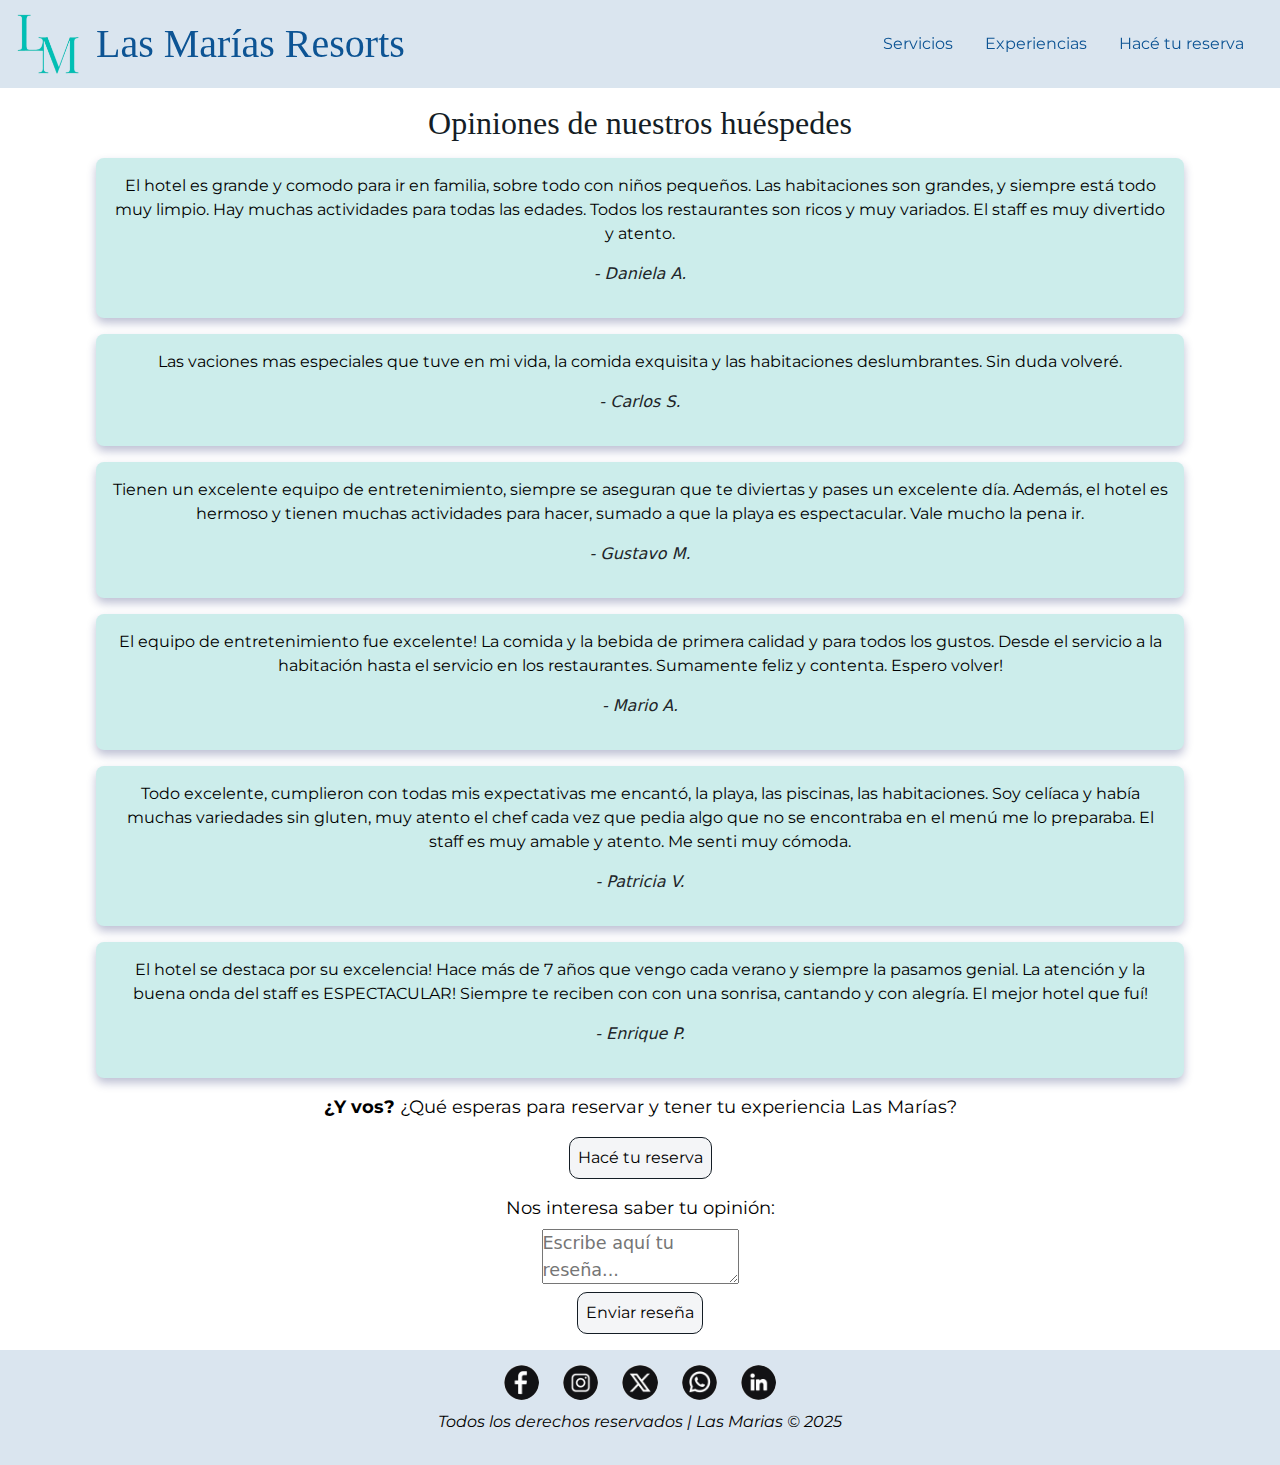
<file: pages/testimonios.html>
<!DOCTYPE html>
<html lang="es-ar">

<head>
    <meta charset="UTF-8">
    <meta name="viewport" content="width=device-width, initial-scale=1.0">

    <link href="https://cdn.jsdelivr.net/npm/bootstrap@5.3.3/dist/css/bootstrap.min.css" rel="stylesheet"
        integrity="sha384..." crossorigin="anonymous">

    <link rel="stylesheet" href="../styles/styles.css">
    <link rel="shortcut icon" href="../imagenes/logo-las-marias.png" type="image/x-icon">
    <title>Las Marías - Experiencias</title>
</head>

<body>
    <header> <!--Logo, Titulo, Navegacion-->

        <div class="elementos-header navbar sticky-top navbar-expand-lg">

            <div class="logo-titulo">
                <a href="../index.html">
                    <img class="logo-hotel navbar-brand" src="../imagenes/logo-las-marias.png" alt="Logo del Hotel"
                        title="Logo del Hotel Las Marías">
                </a>
                <h1 class="titulo-principal">Las Marías Resorts
                </h1>
            </div>

            <nav class=" menu container-fluid">

                <button class=" hamburguesa navbar-toggler" type="button" data-bs-toggle="collapse"
                    data-bs-target="#navbarNavAltMarkup" aria-controls="navbarNavAltMarkup" aria-expanded="false"
                    aria-label="Toggle navigation">
                    <span class="navbar-toggler-icon"></span>
                </button>

                <div class="collapse navbar-collapse stylelint-disable-line" id="navbarNavAltMarkup">
                    <ul class="navbar-nav navegacion-principal">
                        <li class="nav-item">
                            <a class="nav-link" href="./servicios.html">Servicios</a>
                        </li>

                        <li class="nav-item">
                            <a class="nav-link" href="./testimonios.html">Experiencias</a>
                        </li>

                        <li class="nav-item">
                            <a class="nav-link" href="./reserva.html">Hacé tu reserva</a>
                        </li>
                </div>
                </ul>
            </nav>

        </div>
    </header>

    <main>
        <section class="testimonios-tarjetas">

            <div class="txt-testimonio">
                <h2>Opiniones de nuestros huéspedes</h2>
            </div>

            <div class="seccion-tarjetas">
                <div class="testimonios">
                    <blockquote>
                        <p>El hotel es grande y comodo para ir en familia, sobre todo con niños pequeños. Las
                            habitaciones
                            son grandes, y siempre está todo muy limpio. Hay muchas actividades para todas las edades.
                            Todos
                            los restaurantes son ricos y muy variados. El staff es muy divertido y atento.</p>
                        <cite class="cita-testimonio">- Daniela A.</cite>
                    </blockquote>
                </div>

                <div class="testimonios">
                    <blockquote>
                        <p>Las vaciones mas especiales que tuve en mi vida, la comida exquisita y las habitaciones
                            deslumbrantes. Sin duda volveré.</p>
                        <cite class="cita-testimonio">- Carlos S.</cite>
                    </blockquote>
                </div>

                <div class="testimonios">
                    <blockquote>
                        <p>Tienen un excelente equipo de entretenimiento, siempre se aseguran que te diviertas y pases
                            un
                            excelente día. Además, el hotel es hermoso y tienen muchas actividades para hacer, sumado a
                            que
                            la playa es espectacular. Vale mucho la pena ir.</p>
                        <cite class="cita-testimonio">- Gustavo M.</cite>
                    </blockquote>
                </div>

                <div class="testimonios">
                    <blockquote>
                        <p>El equipo de entretenimiento fue excelente! La comida y la bebida de primera calidad y para
                            todos
                            los gustos. Desde el servicio a la habitación hasta el servicio en los restaurantes.
                            Sumamente
                            feliz y contenta. Espero volver!</p>
                        <cite class="cita-testimonio">- Mario A.</cite>
                    </blockquote>
                </div>

                <div class="testimonios">
                    <blockquote>
                        <p>Todo excelente, cumplieron con todas mis expectativas me encantó, la playa, las piscinas, las
                            habitaciones. Soy celíaca y había muchas variedades sin gluten, muy atento el chef cada vez
                            que
                            pedia algo que no se encontraba en el menú me lo preparaba. El staff es muy amable y atento.
                            Me
                            senti muy cómoda.</p>
                        <cite class="cita-testimonio">- Patricia V.</cite>
                    </blockquote>
                </div>

                <div class="testimonios">
                    <blockquote>
                        <p>El hotel se destaca por su excelencia! Hace más de 7 años que vengo cada verano y siempre la
                            pasamos genial. La atención y la buena onda del staff es ESPECTACULAR! Siempre te reciben
                            con
                            con una sonrisa, cantando y con alegría. El mejor hotel que fuí!</p>
                        <cite class="cita-testimonio">- Enrique P.</cite>
                    </blockquote>
                </div>
            </div>

        </section>

        <div class="texto-final-testimonios">
            <p>
                <strong>¿Y vos?</strong> ¿Qué esperas para reservar y tener tu experiencia Las Marías?
            </p>
            <button class="button boton-testimonios">
                <a href="./reserva.html">Hacé tu reserva</a>
            </button>

            <div class="input-opinion">
                <label for="feedback" class="label">Nos interesa saber tu opinión: </label>
                <textarea name="feedback" id="feedback" placeholder="Escribe aquí tu reseña..."></textarea>
                <button class="button boton-testimonios">
                    <a href="">Enviar reseña</a>
                </button>
            </div>
        </div>
    </main>

    <footer>
        <nav>
            <a href="https://www.facebook.com/?locale=es_LA" target="_blank">
                <img src="../imagenes/facebook-footer.jpg" alt="Enlace a Facebook">
            </a>
            <a href="https://www.instagram.com/" target="_blank">
                <img src="../imagenes/instagram-footer.jpg" alt="Enlace a Instagram">
            </a>
            <a href="https://x.com/" target="_blank">
                <img src="../imagenes/x-footer.jpg" alt="Enlace a X">
            </a>
            <a href="https://web.whatsapp.com/" target="_blank">
                <img src="../imagenes/whatsapp-footer.jpg" alt="Enlace a Whatsapp">
            </a>
            <a href="https://ar.linkedin.com/" target="_blank">
                <img src="../imagenes/linkedin-footer.jpg" alt="">
            </a>
        </nav>
        <p>Todos los derechos reservados | Las Marias © 2025</p>
    </footer>

    <script src="https://cdn.jsdelivr.net/npm/bootstrap@5.3.7/dist/js/bootstrap.bundle.min.js"
        integrity="sha384-ndDqU0Gzau9qJ1lfW4pNLlhNTkCfHzAVBReH9diLvGRem5+R9g2FzA8ZGN954O5Q"
        crossorigin="anonymous"></script>

</body>

</html>
</file>
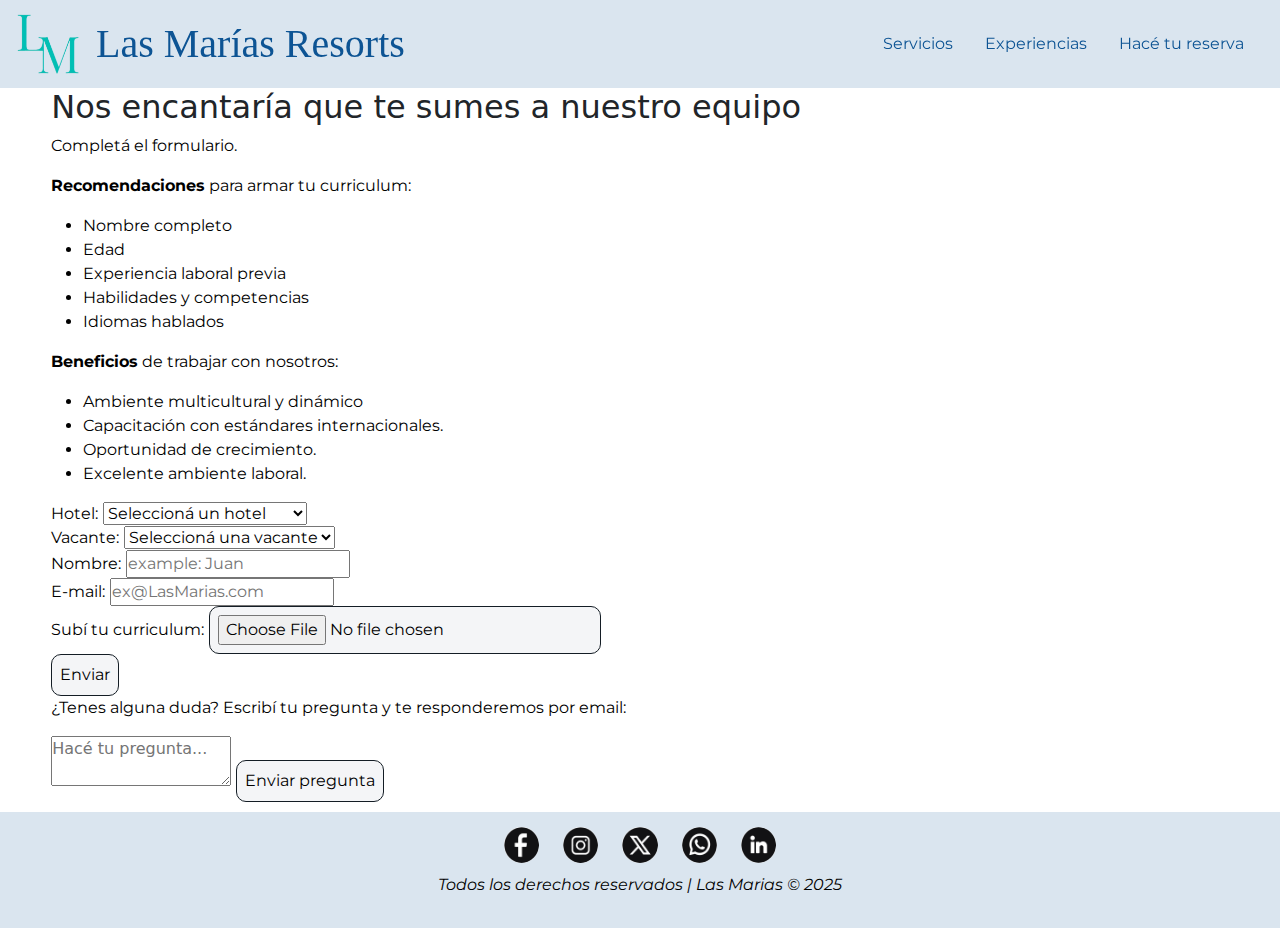
<file: pages/trabajo.html>
<!DOCTYPE html>
<html lang="es-ar">

<head>
    <meta charset="UTF-8">
    <meta name="viewport" content="width=device-width, initial-scale=1.0">

    <link href="https://cdn.jsdelivr.net/npm/bootstrap@5.3.3/dist/css/bootstrap.min.css" rel="stylesheet"
        integrity="sha384..." crossorigin="anonymous">

    <link rel="stylesheet" href="../styles/styles.css">
    <link rel="shortcut icon" href="../imagenes/logoLM.png" type="image/x-icon">
    <title>Las Marías - Trabajo</title>
</head>

<body>
    <header> <!--Logo, Titulo, Navegacion-->

        <div class="elementos-header navbar sticky-top navbar-expand-lg">

            <div class="logo-titulo">
                <a href="../index.html">
                    <img class="logo-hotel navbar-brand" src="../imagenes/logoLM.png" alt="Logo del Hotel"
                        title="Logo del Hotel Las Marías">
                </a>
                <h1 class="titulo-principal">Las Marías Resorts
                </h1>
            </div>

            <nav class=" menu container-fluid">

                <button class=" hamburguesa navbar-toggler" type="button" data-bs-toggle="collapse"
                    data-bs-target="#navbarNavAltMarkup" aria-controls="navbarNavAltMarkup" aria-expanded="false"
                    aria-label="Toggle navigation">
                    <span class="navbar-toggler-icon"></span>
                </button>

                <div class="collapse navbar-collapse stylelint-disable-line" id="navbarNavAltMarkup">
                    <ul class="navbar-nav navegacion-principal">
                        <li class="nav-item">
                            <a class="nav-link" href="./servicios.html">Servicios</a>
                        </li>

                        <li class="nav-item">
                            <a class="nav-link" href="./testimonios.html">Experiencias</a>
                        </li>

                        <li class="nav-item">
                            <a class="nav-link" href="./reserva.html">Hacé tu reserva</a>
                        </li>
                </div>
                </ul>
            </nav>

        </div>
    </header>

    <main>

        <section class="seccion-trabajo">

            <div class="trabajo-cv">
                <div class=" imagen-texto-trabajo">
                    <h2 class="txt-foto-principal">Nos encantaría que te sumes a nuestro equipo</h2>
                    <p class="txt-foto-principal">Completá el formulario.</p>
                </div>
            </div>


            <div class="recomendaciones-beneficios">

                <div class=" recomendaciones-trabajo">
                    <p>
                        <strong>Recomendaciones</strong> para armar tu curriculum:
                    </p>
                    <ul class="ul-con-raya">
                        <li>Nombre completo</li>
                        <li>Edad</li>
                        <li>Experiencia laboral previa</li>
                        <li>Habilidades y competencias</li>
                        <li>Idiomas hablados</li>
                    </ul>
                </div>

                <div class=" recomendaciones-trabajo">
                    <p><strong>Beneficios</strong> de trabajar con nosotros: </p>
                    <ul class="ul-con-raya">
                        <li>Ambiente multicultural y dinámico</li>
                        <li>Capacitación con estándares internacionales.</li>
                        <li>Oportunidad de crecimiento.</li>
                        <li>Excelente ambiente laboral.</li>
                    </ul>
                </div>

            </div>


            <!--Formulario de trabajo-->
            <div class="formulario-trabajo">

                <form action="/submit" method="post">

                    <div class="subir-cv">
                        

                        <div class="subir-cv--item">
                            <label for="hotel">
                                Hotel:
                            </label>
                            <select name="hotel" id="hotel" required>
                                <option value="" disabled selected>Seleccioná un hotel</option>
                                <option value="1">Argentina</option>
                                <option value="2">Brasil</option>
                                <option value="3">México</option>
                                <option value="4">República Dominicana</option>
                                <option value="5">España</option>
                                <option value="6">Grecia</option>
                                <option value="7">Marruecos</option>
                            </select>
                        </div>

                        <div class="subir-cv--item">
                            <label for="vacante">
                                Vacante:
                            </label>
                            <select name="vacante" id="vacante" required>
                                <option value="" disabled selected>Seleccioná una vacante</option>
                                <option value="1">Camarero</option>
                                <option value="2">Mozo</option>
                                <option value="3">Limpieza</option>
                                <option value="4">Piscinero</option>
                                <option value="5">Bartender</option>
                                <option value="6">Cocinero</option>
                                <option value="7">Ayudante de cocina</option>
                                <option value="8">Administador</option>
                                <option value="9">Marketing</option>
                            </select>
                        </div>

                        <div class="subir-cv--item">
                            <label for="nombreTrabajo" id="nombreTrabajo">Nombre:
                            </label>
                            <input type="text" name="nombreTrabajo" id="nombreTrabajo" placeholder="example: Juan"
                                required>
                        </div>


                        <div class="subir-cv--item">
                            <label for="e-mail" id="e-mail">E-mail: </label>
                            <input type="email" name="e-mail" id="e-mail" placeholder="ex@LasMarias.com" required>
                        </div>


                        <div class=" cv subir-cv--item">
                            <label for="curriculum">Subí tu curriculum: </label>
                            <input class="curriculum-file button" type="file" name="curriculum" id="curriculum"
                                accept=".pdf, .doc, .docx, .jpg" required>
                        </div>

                    </div>




                </form>

                <div class="subir-cv--boton">
                    <input class="button" type="button" name="boton-alerta"
                        onclick="alert('Tu curriculum fue enviado con exito, te comunicaremos por email las novedades. Binevenido a esta gran familia.')"
                        value="Enviar">
                </div>

            </div>


            <div class="preguntas-dudas">
                <p for="preguntas" class="label">¿Tenes alguna duda? Escribí tu pregunta y te responderemos por email: </p>
                <textarea name="preguntas" id="preguntas" placeholder="Hacé tu pregunta..."></textarea>
                <button class="button preguntas-boton">
                    <a href="">Enviar pregunta</a>
                </button>
            </div>
        </section>
    </main>

    <footer>
        <nav>
            <a href="https://www.facebook.com/?locale=es_LA" target="_blank">
                <img src="../imagenes/facebookImage.jpg" alt="Enlace a Facebook">
            </a>
            <a href="https://www.instagram.com/" target="_blank">
                <img src="../imagenes/instagramImage.jpg" alt="Enlace a Instagram">
            </a>
            <a href="https://x.com/" target="_blank">
                <img src="../imagenes/XImage.jpg" alt="Enlace a X">
            </a>
            <a href="https://web.whatsapp.com/" target="_blank">
                <img src="../imagenes/whatsappImage.jpg" alt="Enlace a Whatsapp">
            </a>
            <a href="https://ar.linkedin.com/" target="_blank">
                <img src="../imagenes/linkedinImage.jpg" alt="">
            </a>
        </nav>
        <p>Todos los derechos reservados | Las Marias © 2025</p>
    </footer>

    <script src="https://cdn.jsdelivr.net/npm/bootstrap@5.3.7/dist/js/bootstrap.bundle.min.js"
        integrity="sha384-ndDqU0Gzau9qJ1lfW4pNLlhNTkCfHzAVBReH9diLvGRem5+R9g2FzA8ZGN954O5Q"
        crossorigin="anonymous"></script>
</body>

</html>
</file>
<file: styles/styles.css>
@import url("https://fonts.googleapis.com/css2?family=Montserrat:ital,wght@0,100..900;1,100..900&display=swap");
* {
  margin: 0;
  padding: 0;
  box-sizing: border-box;
}

main {
  width: 92vw;
  margin: 0 auto;
}

p,
a,
label,
ul,
input,
select,
button {
  font-family: Montserrat;
  color: #000000;
  text-decoration: none;
}

main .flash .oferta a .oferta-foto, main .texto-final-testimonios .boton-testimonios, footer a img, header .elementos-header .logo-titulo a .logo-hotel, header .elementos-header .menu .navegacion-principal a, .button { /*Animacion que agranda elementos*/
  transition: transform 0.3s ease;
}
main .flash .oferta a .oferta-foto:hover, main .texto-final-testimonios .boton-testimonios:hover, footer a img:hover, header .elementos-header .logo-titulo a .logo-hotel:hover, header .elementos-header .menu .navegacion-principal a:hover, .button:hover {
  transform: scale(1.13);
}

.button {
  background-color: rgb(244, 245, 247);
  border: 1px solid #141d25;
  font-size: 1rem;
  border-radius: 10px;
  padding: 0.5rem;
  text-align: center;
}
.button a {
  color: #000000;
}

.main-reserva .reserva .primer-formulario .formulario--reserva, main .testimonios-tarjetas .seccion-tarjetas, .servicios--tarjetas .contenedor-tarjetas, header {
  display: flex;
  flex-flow: row wrap;
  justify-content: space-evenly;
  align-items: center;
}

.main-trabajo .seccion-trabajo .formulario-trabajo, main .texto-final-testimonios .input-opinion, .servicios--tarjetas, .servicios--tarjetas .contenedor-tarjetas .tarjeta .cuerpo.back, .servicios--tarjetas .descripcion-servicios p, footer {
  display: flex;
  flex-flow: column wrap;
  justify-content: space-evenly;
  align-items: center;
}

.main-trabajo .seccion-trabajo .preguntas-dudas .txt-area-trabajo, main .texto-final-testimonios .input-opinion .txt-area-testimonio {
  width: 30;
  height: 25vh;
  padding: 12px 20px;
  box-sizing: border-box;
  border: 2px solid #ccc;
  border-radius: 4px;
  background-color: #f8f8f8;
  resize: none;
}

header {
  background-color: #dae5ef;
  align-items: center;
  position: sticky;
  top: 0;
  z-index: 2;
  justify-content: space-between;
  /*Logo a la derecha, nav a la izquierda*/
}
header .elementos-header {
  display: grid;
  grid-template-columns: repeat(2, 1fr);
  width: 100vw;
  justify-content: space-between;
}
header .elementos-header .logo-titulo {
  display: flex;
  align-items: center;
}
header .elementos-header .logo-titulo a .logo-hotel {
  width: 4rem;
  height: auto;
  margin: 0 1rem;
}
header .elementos-header .logo-titulo h1 {
  margin-bottom: 0;
  color: #0d5494;
  font-family: Georgia, "Times New Roman", Times, serif;
}
header .elementos-header .menu {
  width: 100%;
}
header .elementos-header .menu .container-fluid {
  flex-direction: row-reverse;
  display: flex;
  justify-content: space-between;
}
header .elementos-header .menu .navegacion-principal {
  display: flex;
  width: 100%;
  justify-content: end;
  gap: 1rem;
  list-style: none;
  padding: 0;
  margin: 1rem 1rem;
}
header .elementos-header .menu .navegacion-principal a {
  text-decoration: none;
  color: #0d5494;
  font-family: Montserrat;
}
@media (max-width: 430px) {
  header {
    height: auto;
    flex-direction: column;
    gap: 0;
  }
  header h1 {
    display: none;
  }
  header .menu {
    flex-direction: row-reverse;
  }
}

footer {
  background-color: #dae5ef;
  padding: 15px;
  gap: 10px;
  margin: 10px 0 0 0;
}
footer a {
  text-decoration: none;
}
footer a img {
  width: 2.2rem;
  height: auto;
  border-radius: 50%;
  margin: 0 10px;
}
footer p {
  font-style: italic;
  text-align: center;
}

.servicios--tarjetas {
  justify-content: center;
  min-height: 100vh;
}
.servicios--tarjetas .titulo-servicio {
  display: flex;
  text-align: center;
  font-family: Georgia, "Times New Roman", Times, serif;
  color: #141d25;
  margin-top: 1rem;
}
.servicios--tarjetas .contenedor-tarjetas {
  justify-content: center;
}
.servicios--tarjetas .contenedor-tarjetas .tarjeta {
  position: relative;
  width: 33vw;
  height: 43vh;
  margin: 1rem;
  perspective: 600px;
  /*perspectiva en el contenedor*/
  transform-style: preserve-3d;
  /*Giro de las tarjetas*/
}
.servicios--tarjetas .contenedor-tarjetas .tarjeta .cuerpo {
  position: absolute;
  top: 0;
  /*solapa*/
  left: 0;
  width: 100%;
  height: 100%;
  backface-visibility: hidden;
  -webkit-backface-visibility: hidden;
  border-radius: 1rem;
  overflow: hidden;
  transition: 0.5s;
}
.servicios--tarjetas .contenedor-tarjetas .tarjeta .cuerpo.front {
  transform: rotateY(0deg);
  box-shadow: 0 5px 10px rgb(14, 27, 99);
}
.servicios--tarjetas .contenedor-tarjetas .tarjeta .cuerpo.front img {
  position: absolute;
  width: 100%;
  height: 100%;
  object-fit: cover;
}
.servicios--tarjetas .contenedor-tarjetas .tarjeta .cuerpo.front h3 {
  font-family: Georgia, "Times New Roman", Times, serif;
  position: absolute;
  bottom: 0;
  width: 100%;
  height: 3rem;
  line-height: 3rem;
  color: #f5f5f5;
  background-color: rgba(0, 0, 0, 0.4);
  text-align: center;
}
.servicios--tarjetas .contenedor-tarjetas .tarjeta .cuerpo.back {
  transform: rotateY(180deg);
  background: #141d25;
  padding: 15px;
  color: white;
  justify-content: space-between;
  text-align: center;
  box-shadow: 0 5px 10px rgb(14, 27, 99);
}
.servicios--tarjetas .contenedor-tarjetas .tarjeta .cuerpo.back .link {
  border-top: 1px solid rgb(255, 255, 255);
  height: 50px;
  line-height: 50px;
}
.servicios--tarjetas .contenedor-tarjetas .tarjeta .cuerpo.back .link a {
  color: rgb(255, 255, 255);
  text-decoration: underline;
}
.servicios--tarjetas .contenedor-tarjetas .tarjeta .cuerpo.back p {
  color: rgb(255, 255, 255);
  letter-spacing: 1px;
  padding: 1rem;
}
.servicios--tarjetas .contenedor-tarjetas .tarjeta:hover .cuerpo.front {
  transform: rotateY(180deg);
}
.servicios--tarjetas .contenedor-tarjetas .tarjeta:hover .cuerpo.back {
  transform: rotateY(0deg);
}
@media (max-width: 430px) {
  .servicios--tarjetas .contenedor-tarjetas {
    display: flex;
    flex-direction: column;
    flex-wrap: wrap;
    align-content: center;
    width: 85vw;
  }
  .servicios--tarjetas .contenedor-tarjetas .tarjeta {
    position: relative;
    width: 100%;
    height: 55vh;
    margin: 0.5rem auto 1rem;
  }
  .servicios--tarjetas .contenedor-tarjetas .tarjeta .cuerpo.back .link {
    display: none;
  }
}
.servicios--tarjetas .descripcion-servicios {
  display: flex;
  flex-direction: column;
  margin-bottom: 0.5rem;
}
.servicios--tarjetas .descripcion-servicios p {
  justify-content: center;
  width: 90vw;
  margin: 1rem 1rem;
  font-size: 1.2rem;
  text-align: center;
  padding: 0 0.5rem 0 0.5rem;
}
.servicios--tarjetas .descripcion-servicios .servicios-boton {
  align-self: center;
}
.servicios--tarjetas .descripcion-servicios .servicios-boton:hover {
  background-color: #ccedeb;
}
@media (max-width: 430px) {
  .servicios--tarjetas {
    align-content: center;
  }
}

main .testimonios-tarjetas {
  display: flex;
  flex-wrap: wrap;
  justify-content: center;
  margin: 1rem 1rem;
}
main .testimonios-tarjetas .txt-testimonio {
  text-align: center;
  font-family: Georgia, "Times New Roman", Times, serif;
  color: #141d25;
}
main .testimonios-tarjetas .seccion-tarjetas {
  justify-content: center;
  gap: 1rem;
  margin-top: 0.5rem;
}
main .testimonios-tarjetas .seccion-tarjetas .testimonios {
  background-color: #ccedeb;
  width: 85vw;
  height: auto;
  border-radius: 0.5rem;
  text-align: center;
  padding: 1rem;
  box-shadow: 0 5px 10px rgba(14, 27, 99, 0.274);
}
main .texto-final-testimonios {
  text-align: center;
  margin: 1rem 1rem;
  font-size: 1.1rem;
}
main .texto-final-testimonios .boton-testimonios:hover {
  background: #a1c2c0;
}
main .texto-final-testimonios .input-opinion {
  margin: 1rem;
  gap: 0.5rem;
}
.main-reserva {
  display: flex;
  width: 96vw;
  justify-content: center;
}
.main-reserva .reserva {
  display: flex;
  flex-flow: column wrap;
  gap: 1rem;
  width: auto;
}
.main-reserva .reserva .header-reserva {
  text-align: center;
  font-family: Georgia, "Times New Roman", Times, serif;
  color: #141d25;
  line-height: 0.75rem;
  margin-top: 0.75rem;
}
.main-reserva .reserva .primer-formulario {
  background-color: #dff7f5;
  padding: 0.75rem;
}
.main-reserva .reserva .primer-formulario .formulario--reserva {
  justify-content: space-around;
  gap: 1rem;
}
.main-reserva .reserva .primer-formulario .formulario--reserva elemento-primer-form {
  display: flex;
  flex-direction: column;
  margin: 0.5rem;
}
.main-reserva .reserva select,
.main-reserva .reserva input,
.main-reserva .reserva label {
  padding: 1px;
  font-size: 1.1rem;
}
.main-reserva .reserva .datos-pago {
  display: grid;
  grid-template-columns: repeat(2, 1fr);
  grid-template-rows: 1fr;
  gap: 1rem;
  margin-bottom: 1rem;
}
.main-reserva .reserva .datos-pago .reserva--datos .parrafo-reserva--seccion {
  font-size: 1.2rem;
  color: rgba(0, 0, 0, 0.404);
  border-bottom: 1px solid rgba(0, 0, 0, 0.144);
  padding: 0.5rem;
}
.main-reserva .reserva .datos-pago .reserva--datos .datos--items {
  display: flex;
  flex-direction: column;
  margin: 0.5rem;
}
.main-reserva .reserva .datos-pago .reserva--datos .terminos-condiciones {
  margin: 0.5rem;
}
.main-reserva .reserva .datos-pago .datos-personales {
  background-color: #c1e9e6;
}
.main-reserva .reserva .datos-pago .pago {
  background-color: #94c4c0;
}
.main-reserva .reserva .datos-pago .datos--boton {
  display: flex;
  justify-content: center;
  margin: 1rem;
  flex-wrap: nowrap;
}
.main-reserva .reserva .datos-pago .datos--boton .confirmacion:hover {
  background-color: #3d54b9;
  color: rgb(255, 255, 255);
}
@media (max-width: 430px) {
  .main-reserva .reserva {
    margin: 1rem 1rem;
    flex-direction: row;
    align-items: center;
  }
  .main-reserva .reserva .formulario--reserva {
    flex-direction: column;
    align-items: flex-start;
    gap: 0rem;
  }
  .main-reserva .reserva .formulario--reserva .elemento-primer-form {
    display: flex;
    flex-direction: column;
    margin: 0.5rem;
    width: 100%;
  }
  .main-reserva .reserva .datos-pago {
    grid-template-columns: 1fr;
    grid-template-rows: repeat(2, 1fr);
  }
}

.main-trabajo {
  width: 98.9vw;
}
.main-trabajo .seccion-trabajo {
  display: grid;
  justify-items: center;
}
.main-trabajo .seccion-trabajo .trabajo-cv {
  min-height: 65vh;
  width: 100%;
  background-image: linear-gradient(rgba(4, 9, 30, 0.37), rgba(4, 9, 30, 0.37)), url(../imagenes/trabajaconnosotros.webp);
  background-position: center;
  /*la img cubre el ancho*/
  background-size: cover;
  /*centra la img*/
  position: relative;
}
.main-trabajo .seccion-trabajo .trabajo-cv .imagen-texto-trabajo {
  display: flex;
  flex-direction: column;
  text-align: center;
  font-family: Georgia, "Times New Roman", Times, serif;
  width: 100%;
  position: absolute;
  top: 50%;
  left: 50%;
  transform: translate(-50%, -50%);
}
.main-trabajo .seccion-trabajo .trabajo-cv .imagen-texto-trabajo .txt-foto-principal {
  color: #ccedeb;
}
.main-trabajo .seccion-trabajo .recomendaciones-beneficios {
  display: flex;
}
.main-trabajo .seccion-trabajo .recomendaciones-beneficios .recomendaciones-trabajo {
  background-color: rgb(228, 228, 228);
  margin: 1rem 1rem;
  padding: 1rem;
  border-radius: 1rem;
  font-size: 1.2rem;
  width: 90%;
}
.main-trabajo .seccion-trabajo .recomendaciones-beneficios .recomendaciones-trabajo .ul-con-raya {
  list-style-type: none;
  /*Saca punto feo*/
}
.main-trabajo .seccion-trabajo .recomendaciones-beneficios .recomendaciones-trabajo .ul-con-raya li::before {
  content: "- ";
  /*Pone guion en vez del punto feo*/
}
.main-trabajo .seccion-trabajo .formulario-trabajo {
  background-color: #ccedeb;
  border-radius: 1rem;
  margin: 1rem 1rem;
  padding: 0.5rem;
}
.main-trabajo .seccion-trabajo .formulario-trabajo .subir-cv {
  width: 100%;
}
.main-trabajo .seccion-trabajo .formulario-trabajo .subir-cv .subir-cv--item {
  display: flex;
  flex-direction: column;
  margin: 0.5rem;
  padding: 1px;
  font-size: 1.1rem;
}
.main-trabajo .seccion-trabajo .formulario-trabajo .subir-cv .curriculum-file {
  background-color: #8fc1fa;
  margin: 0;
  width: 100%;
  padding: 0.5rem;
}
.main-trabajo .seccion-trabajo .formulario-trabajo .subir-cv .cv {
  padding-top: 1rem;
}
.main-trabajo .seccion-trabajo .formulario-trabajo .subir-cv--boton {
  display: flex;
  justify-content: center;
  padding-top: 1rem;
}
.main-trabajo .seccion-trabajo .preguntas-dudas {
  display: flex;
  flex-direction: column;
  gap: 1rem;
  padding: 1rem;
}
.main-trabajo .seccion-trabajo .preguntas-dudas .preguntas-boton {
  width: 30%;
  align-self: center;
}
@media (max-width: 430px) {
  .main-trabajo .recomendaciones-beneficios {
    flex-wrap: wrap;
  }
  .main-trabajo .curriculum-file,
  .main-trabajo .preguntas-boton {
    width: 80%;
  }
}

/*MAIN*/
/*FLASH - ofertas*/
main .flash {
  background-color: #ccedeb;
  border-radius: 1rem;
  margin: 1rem 1rem;
}
main .flash .oferta {
  display: grid;
  grid-template-columns: repeat(4, 1fr);
  padding: 1rem;
  gap: 1rem;
  justify-items: center;
  align-items: center;
}
main .flash .oferta a .oferta-foto {
  display: flex;
  width: 100%;
  border-radius: 0.2rem;
}
main .flash .texto-flash {
  text-align: center;
  font-size: 1.3rem;
  padding: 0.75rem;
}
main .carrouselNosotros {
  margin: 1rem 1rem;
  display: grid;
  grid-template-columns: repeat(2, 1fr);
  background-color: rgba(125, 168, 209, 0.6784313725);
  gap: 1rem;
  border-radius: 1rem;
  align-items: center;
  height: 65vh;
  position: relative;
  overflow: hidden;
}
main .carrouselNosotros .carousel-item .photo-carousel img .foto--carrousel,
main .carrouselNosotros .carousel .photo-carousel img .foto--carrousel {
  border-radius: 1rem 0 0 1rem;
  height: max-content;
}
main .carrouselNosotros .carousel-item .carousel-inner,
main .carrouselNosotros .carousel-item .carousel-item,
main .carrouselNosotros .carousel-item .carousel-item img,
main .carrouselNosotros .carousel .carousel-inner,
main .carrouselNosotros .carousel .carousel-item,
main .carrouselNosotros .carousel .carousel-item img {
  height: 100%;
}
main .carrouselNosotros .texto-c .txt-carrousel {
  font-size: 1.2rem;
  font-family: Montserrat;
  color: #141d25;
  text-align: center;
  margin-right: 1rem;
  padding: 1rem;
}
main .hoteles-trabajo .nav2 {
  display: flex;
  justify-content: space-evenly;
  width: 90vw;
  align-items: center;
}
main .hoteles-trabajo .nav2 .dropdown-nav2 {
  border-radius: 0.5rem;
  border: 1px solid #0d5494;
}
main .hoteles-trabajo .nav2 .dropdown-nav2:hover {
  background-color: rgba(204, 237, 235, 0.6156862745);
}
main .hoteles-trabajo .nav2 .dropdown-nav2 a {
  color: #141d25;
  text-align: center;
  font-family: Montserrat;
  font-size: 1.1rem;
}
main .hoteles-trabajo .nav2 .dropdown-nav2 .dropdown-menu li .continentes {
  font-family: Montserrat;
  text-align: center;
  text-decoration: underline;
}
main .hoteles-trabajo .nav2 .dropdown-nav2 .dropdown-menu li .boton-dropdown {
  border-radius: 1rem;
}
main .hoteles-trabajo .nav2 .dropdown-nav2 .dropdown-menu li .boton-dropdown:hover {
  background-color: #ccedeb;
  border: 1px solid #3586cc;
}
main .preguntas-frecuentes {
  margin: 1rem 1rem;
  background-color: #f5f5f5;
  border-radius: 1rem;
}
main .preguntas-frecuentes .pfq-body {
  padding: 0.5rem;
  text-align: center;
  border-bottom: 1px solid #0d5494;
}
main .preguntas-frecuentes .pfq-body h2 {
  text-decoration: underline 1px;
  font-family: Georgia, "Times New Roman", Times, serif;
  font-size: 1.8rem;
}
main .preguntas-frecuentes .pfq-preguntas {
  padding: 1rem;
}
@media (max-width: 430px) {
  main .flash .oferta {
    grid-template-columns: repeat(1, 1fr);
  }
  main .carrouselNosotros {
    grid-template-columns: repeat(1, 1fr);
    height: auto;
  }
  main .hoteles-trabajo {
    display: flex;
    justify-content: space-around;
  }
  main .hoteles-trabajo .nav2 {
    width: 90%;
    gap: 1rem;
  }
}

/*# sourceMappingURL=styles.css.map */
</file>
